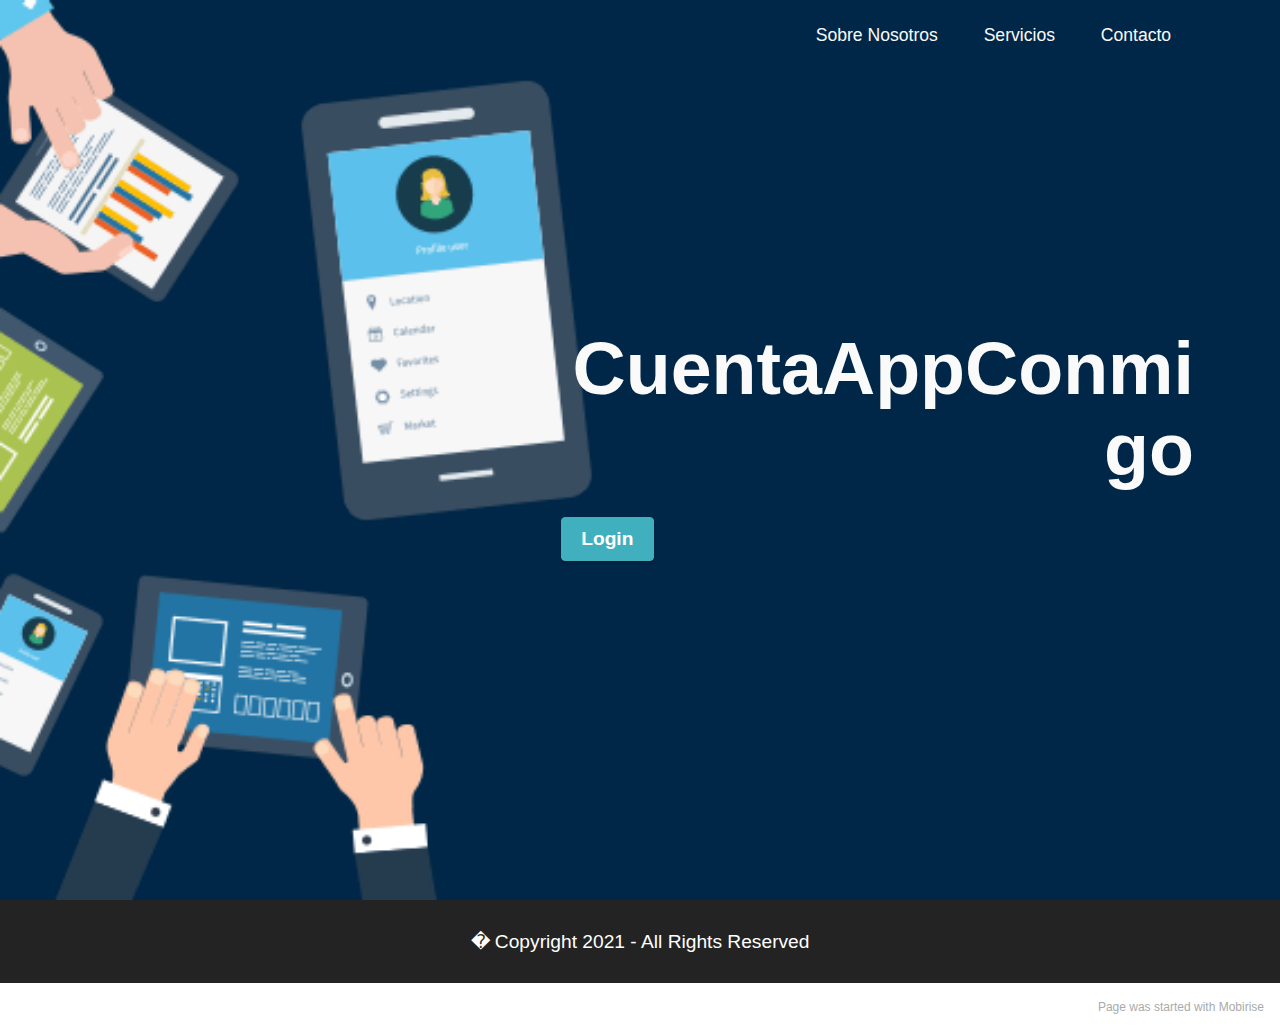
<file: index.html>
<!DOCTYPE html>
<html>
<head>
    <!-- Site made with Mobirise Website Builder v5.4.1, https://mobirise.com -->
    <meta charset="UTF-8">
    <meta http-equiv="X-UA-Compatible" content="IE=edge">
    <meta name="generator" content="Mobirise v5.4.1, mobirise.com">
    <meta name="viewport" content="width=device-width, initial-scale=1, minimum-scale=1">
    <link rel="shortcut icon" href="assets/images/logo.png" type="image/x-icon">
    <meta name="description" content="">


    <title>Landing page</title>
    <link rel="stylesheet" href="assets/bootstrap/css/bootstrap.min.css">
    <link rel="stylesheet" href="assets/bootstrap/css/bootstrap-grid.min.css">
    <link rel="stylesheet" href="assets/bootstrap/css/bootstrap-reboot.min.css">
    <link rel="stylesheet" href="assets/css/style.css">
    <link rel="stylesheet" href="assets/css/styles.css">
    <link rel="stylesheet" href="assets/css/styless.css">
   <link rel="preload" as="style" href="assets/css/mbr-additional.css">
    <link rel="stylesheet" href="assets/css/mbr-additional.css" type="text/css">




</head>
<body>

    <section data-bs-version="5.1" class="menu menu1 cid-sIyfBs9g4Y" once="menu" id="menu1-u">


        <nav class="navbar navbar-dropdown navbar-expand-lg">
            <div class="container">
                <div class="navbar-brand">


                </div>
                <button class="navbar-toggler" type="button" data-toggle="collapse" data-bs-toggle="collapse" data-target="#navbarSupportedContent" data-bs-target="#navbarSupportedContent" aria-controls="navbarNavAltMarkup" aria-expanded="false" aria-label="Toggle navigation">
                    <div class="hamburger">
                        <span></span>
                        <span></span>
                        <span></span>
                        <span></span>
                    </div>
                </button>
                <div class="collapse navbar-collapse" id="navbarSupportedContent">
                    <ul class="navbar-nav nav-dropdown nav-right navbar-nav-top-padding" data-app-modern-menu="true">
                        <li class="nav-item">
                            <a class="nav-link link text-white display-4" href="">
                                Sobre Nosotros
                            </a>
                        </li>
                        <li class="nav-item">
                            <a class="nav-link link text-white display-4" href="">
                                Servicios
                            </a>
                        </li>
                        <li class="nav-item">
                            <a class="nav-link link text-white display-4" href="">Contacto</a>
                        </li>
                    </ul>


                </div>
            </div>
        </nav>
    </section>

    <section data-bs-version="5.1" class="header5 cid-sIxOpw7Sum mbr-fullscreen" id="header5-s">





        <div class="container">
            <div class="row justify-content-end">
                <div class="col-12 col-lg-7">
                    <h1 class="mbr-section-title mbr-fonts-style mbr-white mb-3 display-1"><strong>CuentaAppConmigo</strong></h1>


                    <div class="mbr-section-btn mt-3"><a class="btn btn-success display-7" href="login.html">Login</a></div>
                </div>
            </div>
        </div>
    </section>

    <section data-bs-version="5.1" class="footer7 cid-sIxOvmZ05G" once="footers" id="footer7-t">





        <div class="container">
            <div class="media-container-row align-center mbr-white">
                <div class="col-12">
                    <p class="mbr-text mb-0 mbr-fonts-style display-7">
                        � Copyright 2021 - All Rights Reserved
                    </p>
                </div>
            </div>
        </div>
    </section><section style="background-color: #fff; font-family: -apple-system, BlinkMacSystemFont, 'Segoe UI', 'Roboto', 'Helvetica Neue', Arial, sans-serif; color:#aaa; font-size:12px; padding: 0; align-items: center; display: flex;"><a href="" style="flex: 1 1; height: 3rem; padding-left: 1rem;"></a><p style="flex: 0 0 auto; margin:0; padding-right:1rem;">Page was <a href="https://mobirise.site/h" style="color:#aaa;">started with</a> Mobirise</p></section>
    <script src="assets/bootstrap/js/bootstrap.bundle.min.js"></script>
    <script src="assets/js/smooth-scroll.js"></script>
    <script src="assets/js/index.js"></script>
    <script src="assets/js/navbar-dropdown.js"></script>
    <script src="assets/js/script.js"></script>


</body>
</html>
</file>
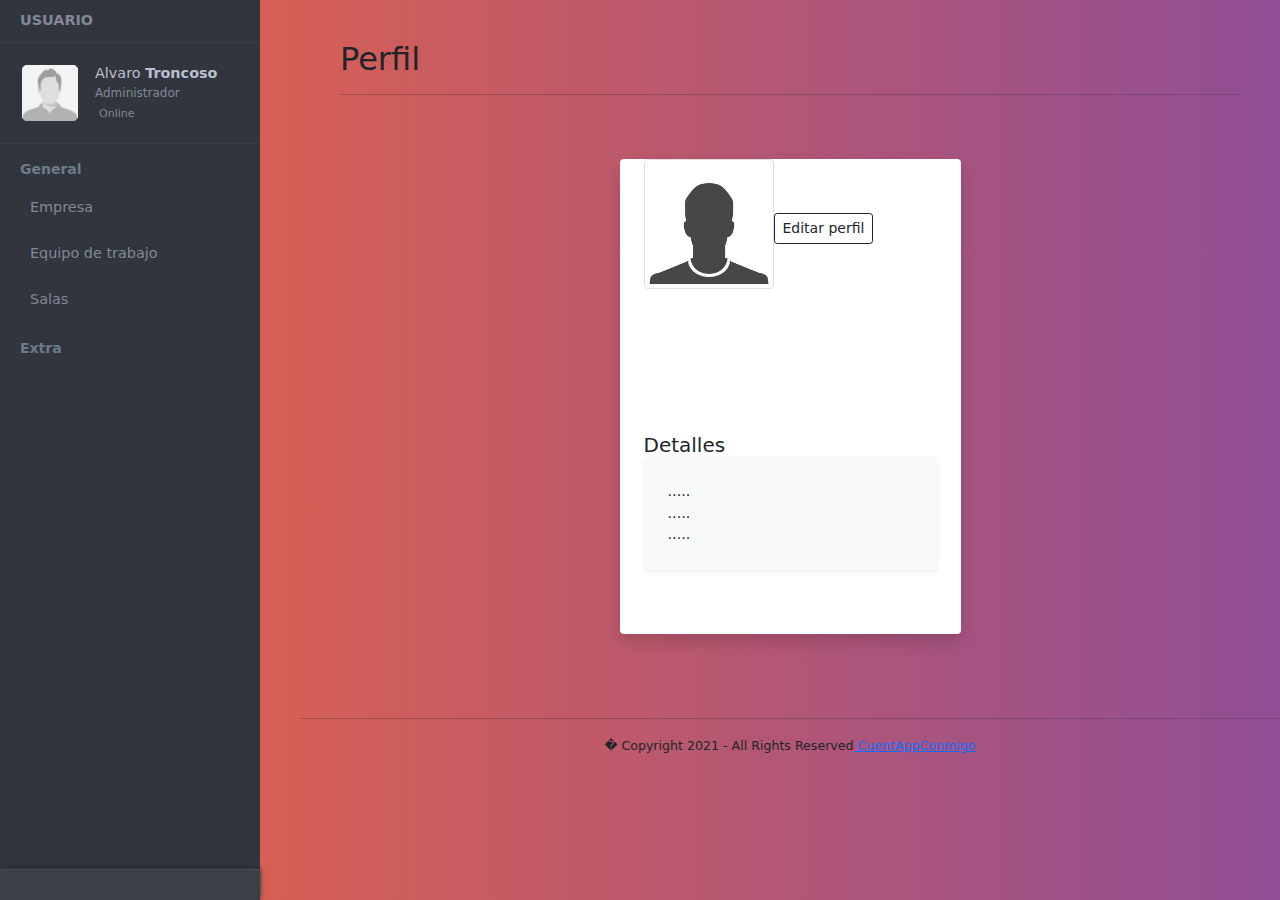
<file: contenido.html>
<!DOCTYPE html>
<html lang="en">

<head>
    <meta charset="utf-8">
    <meta http-equiv="X-UA-Compatible" content="IE=edge">
    <meta name="viewport" content="width=device-width, initial-scale=1">
    <meta name="description" content="">
    <title>CuentAppConmigo</title>
   
    <link rel="stylesheet" href="https://use.fontawesome.com/releases/v5.8.2/css/all.css"
        integrity="sha384-oS3vJWv+0UjzBfQzYUhtDYW+Pj2yciDJxpsK1OYPAYjqT085Qq/1cq5FLXAZQ7Ay" crossorigin="anonymous">
   

    <!-- using local links -->
    <link rel="stylesheet" href="assets/bootstrap/css/bootstrap.min.css">
    <link rel="stylesheet" href="assets/css/perfil.css">
    <link rel="stylesheet" href="assets/bootstrap/css/jquery.mCustomScrollbar.min.css">  
    <link rel="stylesheet" href="assets/css/main.css">
    
    <link rel="shortcut icon" type="assets/images/png" href="assets/images/favicon.png" />
</head>

<body>
    <div class="page-wrapper chiller-theme toggled">
  <a id="show-sidebar" class="btn btn-sm btn-dark" href="#">
    <i class="fas fa-bars"></i>
  </a>
  <nav id="sidebar" class="sidebar-wrapper">
    <div class="sidebar-content">
      <div class="sidebar-brand">
        <a href="#">Usuario</a>
        <div id="close-sidebar">
          <i class="fas fa-times"></i>
        </div>
      </div>
      <div class="sidebar-header">
        <div class="user-pic">
          <img class="img-responsive img-rounded" src=" assets/images/user.jpg " alt="User picture">
        </div>
        <div class="user-info">
          <span class="user-name">Alvaro
            <strong>Troncoso</strong>
          </span>
          <span class="user-role">Administrador</span>
          <span class="user-status">
            <i class="fa fa-circle"></i>
            <span>Online</span>
          </span>
        </div>
      </div>
     
      <!-- sidebar-search  -->
      <div class="sidebar-menu">
        <ul>
          <li class="header-menu">
            <span>General</span>
          </li>
            <li>
            <a href="empresa.html">
              <i class="fa fa-book"></i>
              <span>Empresa</span>             
            </a>
          </li>
            <li>
            <a href="usuarios.html">
              <i class="fa fa-address-book"></i>
              <span>Equipo de trabajo</span>
            </a>
          </li>
          <li class="sidebar-dropdown">
            <a href="#">
              <i class="fa fa-users"></i>
              <span>Salas</span>             
            </a>
            <div class="sidebar-submenu">
              <ul>
                <li>
                  <a href="sala1.html">Sala 1</a>
                </li>
                <li>
                  <a href="#">Sala 2</a>
                </li>
                <li>
                  <a href="#">Sala 3</a>
                </li>
              </ul>
            </div>
          </li>
                       
          <li class="header-menu">
            <span>Extra</span>
          </li>      
        </ul>
      </div>
      <!-- sidebar-menu  -->
    </div>
    <!-- sidebar-content  -->
    <div class="sidebar-footer">
      <a href="index.html">
        <i class="fa fa-power-off"></i>
      </a>
    </div>
  </nav>
  <!-- sidebar-wrapper  -->
  <main class="page-content">
    <div class="container">
      <h2>Perfil</h2>
      <hr>
      <div class="row py-5 px-4">
    <div class="col-md-5 mx-auto">
        <!-- Profile widget -->
        <div class="bg-white shadow rounded overflow-hidden">
            <div class="px-4 pt-0 pb-4 cover">
                <div class="media align-items-end profile-head">
                    <div class="profile mr-3"><img src="assets/images/perfil.jpg" alt="..." width="130" class="rounded mb-2 img-thumbnail"><a href="#" class="btn btn-outline-dark btn-sm btn-block">Editar perfil</a></div>
                    <div class="media-body mb-5 text-white">
                        <h4 class="mt-0 mb-0">Alvaro Troncoso</h4>
                        <p class="small mb-4"> <i class="fas fa-map-marker-alt mr-2"></i>Talca</p>
                    </div>
                </div>
            </div>
            
            <div class="px-4 py-3">
                <h5 class="mb-0">Detalles</h5>
                <div class="p-4 rounded shadow-sm bg-light">
                    <p class="font-italic mb-0">.....</p>
                    <p class="font-italic mb-0">.....</p>
                    <p class="font-italic mb-0">.....</p>
                </div>
            </div>
            <div class="py-4 px-4">
                             
            </div>
        </div>
    </div>
</div>
      
      </div>
      <hr>

      <footer class="text-center">
        <div class="mb-2">
          <small>
            � Copyright 2021 - All Rights Reserved<i class="fa fa-heart" style="color:red"></i><a target="_blank" rel="noopener noreferrer" href="index.html">
              CuentAppConmigo
            </a>
          </small>
        </div>
      </footer>

    </div>

  </main>
  
</div>


    <!-- using online scripts -->
    <script src="https://cdnjs.cloudflare.com/ajax/libs/jquery/3.3.1/jquery.min.js"></script>
    <script src="https://cdnjs.cloudflare.com/ajax/libs/popper.js/1.14.6/umd/popper.min.js"
        integrity="sha384-wHAiFfRlMFy6i5SRaxvfOCifBUQy1xHdJ/yoi7FRNXMRBu5WHdZYu1hA6ZOblgut" crossorigin="anonymous">
    </script>
    <link rel="stylesheet" href="assets/bootstrap/js/bootstrap.min.js">
    <link rel="stylesheet" href="assets/bootstrap/js/bootstrap.bundle.min.js">
    <link rel="stylesheet" href="assets/bootstrap/js/jquery.mCustomScrollbar.concat.min.js">

    <script src="assets/js/mainn.js"></script>
</body>

</html>
</file>
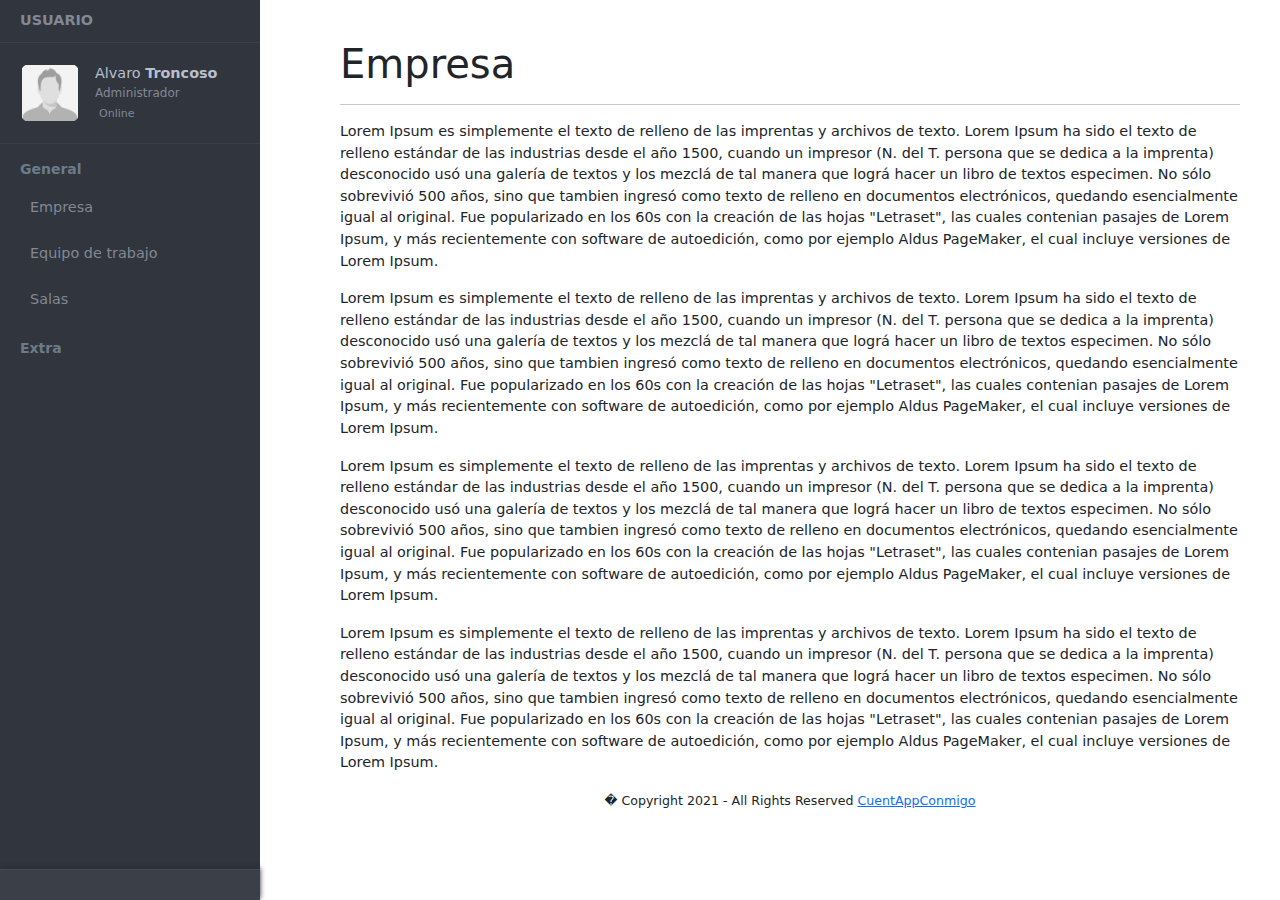
<file: empresa.html>
<!DOCTYPE html>
<html lang="en">

<head>
    <meta charset="utf-8">
    <meta http-equiv="X-UA-Compatible" content="IE=edge">
    <meta name="viewport" content="width=device-width, initial-scale=1">
    <meta name="description" content="">
    <title>CuentAppConmigo</title>

    <link rel="stylesheet" href="https://use.fontawesome.com/releases/v5.8.2/css/all.css"
          integrity="sha384-oS3vJWv+0UjzBfQzYUhtDYW+Pj2yciDJxpsK1OYPAYjqT085Qq/1cq5FLXAZQ7Ay" crossorigin="anonymous">
    


    <!-- using local links -->
    <link rel="stylesheet" href="assets/bootstrap/css/bootstrap.min.css">
    <link rel="stylesheet" href="assets/bootstrap/css/jquery.mCustomScrollbar.min.css">
    <link rel="stylesheet" href="assets/css/main.css">
    <link rel="shortcut icon" type="assets/images/png" href="assets/images/favicon.png" />
</head>

<body>
    <div class="page-wrapper chiller-theme toggled">
        <a id="show-sidebar" class="btn btn-sm btn-dark" href="#">
            <i class="fas fa-bars"></i>
        </a>
        <nav id="sidebar" class="sidebar-wrapper">
            <div class="sidebar-content">
                <div class="sidebar-brand">
                    <a href="contenido.html">Usuario</a>
                    <div id="close-sidebar">
                        <i class="fas fa-times"></i>
                    </div>
                </div>
                <div class="sidebar-header">
                    <div class="user-pic">
                        <img class="img-responsive img-rounded" src=" assets/images/user.jpg " alt="User picture">
                    </div>
                    <div class="user-info">
                        <span class="user-name">
                            Alvaro
                            <strong>Troncoso</strong>
                        </span>
                        <span class="user-role">Administrador</span>
                        <span class="user-status">
                            <i class="fa fa-circle"></i>
                            <span>Online</span>
                        </span>
                    </div>
                </div>

                <!-- sidebar-menu  -->
                <div class="sidebar-menu">
                    <ul>
                        <li class="header-menu">
                            <span>General</span>
                        </li>
                        <li>
                            <a href="#">
                                <i class="fa fa-book"></i>
                                <span>Empresa</span>
                            </a>
                        </li>
                        <li>
                            <a href="usuarios.html">
                                <i class="fa fa-address-book"></i>
                                <span>Equipo de trabajo</span>
                            </a>
                        </li>
                        <li class="sidebar-dropdown">
                            <a href="#">
                                <i class="fa fa-users"></i>
                                <span>Salas</span>
                            </a>
                            <div class="sidebar-submenu">
                                <ul>
                                    <li>
                                        <a href="sala1.html">Sala 1</a>
                                    </li>
                                    <li>
                                        <a href="#">Sala 2</a>
                                    </li>
                                    <li>
                                        <a href="#">Sala 3</a>
                                    </li>
                                </ul>
                            </div>
                        </li>

                        <li class="header-menu">
                            <span>Extra</span>
                        </li>
                    </ul>
                </div>

            </div>
            <!-- sidebar-content  -->
            <div class="sidebar-footer">
                <a href="index.html">
                    <i class="fa fa-power-off"></i>
                </a>
            </div>
        </nav>
        <!-- sidebar-wrapper  -->
        <main class="page-content">
            <div class="container">
                <h1>Empresa</h1>
                <hr>
                <div class="row">
                    <div class="form-group col-md-12">
                        <p>
                            Lorem Ipsum es simplemente el texto de relleno de las imprentas y archivos de texto. Lorem Ipsum ha sido el texto de relleno est&aacute;ndar de las industrias desde el a&ntilde;o 1500, cuando un impresor (N. del T. persona que se dedica a la imprenta) desconocido us&oacute; una galer&iacute;a de textos y los mezcl&aacute; de tal manera que logr&aacute; hacer un libro de textos especimen. No s&oacute;lo sobrevivi&oacute; 500 a&ntilde;os, sino que tambien ingres&oacute; como texto de relleno en documentos electr&oacute;nicos, quedando esencialmente igual al original. Fue popularizado en los 60s con la creaci&oacute;n de las hojas "Letraset", las cuales contenian pasajes de Lorem Ipsum, y m&aacute;s recientemente con software de autoedici&oacute;n, como por ejemplo Aldus PageMaker, el cual incluye versiones de Lorem Ipsum.
                        </p>
                        <p>
                            Lorem Ipsum es simplemente el texto de relleno de las imprentas y archivos de texto. Lorem Ipsum ha sido el texto de relleno est&aacute;ndar de las industrias desde el a&ntilde;o 1500, cuando un impresor (N. del T. persona que se dedica a la imprenta) desconocido us&oacute; una galer&iacute;a de textos y los mezcl&aacute; de tal manera que logr&aacute; hacer un libro de textos especimen. No s&oacute;lo sobrevivi&oacute; 500 a&ntilde;os, sino que tambien ingres&oacute; como texto de relleno en documentos electr&oacute;nicos, quedando esencialmente igual al original. Fue popularizado en los 60s con la creaci&oacute;n de las hojas "Letraset", las cuales contenian pasajes de Lorem Ipsum, y m&aacute;s recientemente con software de autoedici&oacute;n, como por ejemplo Aldus PageMaker, el cual incluye versiones de Lorem Ipsum.
                        </p>
                        <p>
                            Lorem Ipsum es simplemente el texto de relleno de las imprentas y archivos de texto. Lorem Ipsum ha sido el texto de relleno est&aacute;ndar de las industrias desde el a&ntilde;o 1500, cuando un impresor (N. del T. persona que se dedica a la imprenta) desconocido us&oacute; una galer&iacute;a de textos y los mezcl&aacute; de tal manera que logr&aacute; hacer un libro de textos especimen. No s&oacute;lo sobrevivi&oacute; 500 a&ntilde;os, sino que tambien ingres&oacute; como texto de relleno en documentos electr&oacute;nicos, quedando esencialmente igual al original. Fue popularizado en los 60s con la creaci&oacute;n de las hojas "Letraset", las cuales contenian pasajes de Lorem Ipsum, y m&aacute;s recientemente con software de autoedici&oacute;n, como por ejemplo Aldus PageMaker, el cual incluye versiones de Lorem Ipsum.
                        </p>
                        <p>
                            Lorem Ipsum es simplemente el texto de relleno de las imprentas y archivos de texto. Lorem Ipsum ha sido el texto de relleno est&aacute;ndar de las industrias desde el a&ntilde;o 1500, cuando un impresor (N. del T. persona que se dedica a la imprenta) desconocido us&oacute; una galer&iacute;a de textos y los mezcl&aacute; de tal manera que logr&aacute; hacer un libro de textos especimen. No s&oacute;lo sobrevivi&oacute; 500 a&ntilde;os, sino que tambien ingres&oacute; como texto de relleno en documentos electr&oacute;nicos, quedando esencialmente igual al original. Fue popularizado en los 60s con la creaci&oacute;n de las hojas "Letraset", las cuales contenian pasajes de Lorem Ipsum, y m&aacute;s recientemente con software de autoedici&oacute;n, como por ejemplo Aldus PageMaker, el cual incluye versiones de Lorem Ipsum.
                        </p>

                    </div>
                    <div class="form-group col-md-12">
                    </div>
                    <div class="form-group col-md-12">
                    </div>
                </div>

                <footer class="text-center">
                    <div class="mb-2">
                        <small>
                            � Copyright 2021 - All Rights Reserved <i class="fa fa-heart" style="color:red"></i><a target="_blank" rel="" href="index.html">
                                CuentAppConmigo
                            </a>
                        </small>
                    </div>


                </footer>

            </div>

        </main>
        <!-- page-content" -->
    </div>
    
    <!-- using online scripts -->
    <script src="https://cdnjs.cloudflare.com/ajax/libs/jquery/3.3.1/jquery.min.js"></script>
    <script src="https://cdnjs.cloudflare.com/ajax/libs/popper.js/1.14.6/umd/popper.min.js"
            integrity="sha384-wHAiFfRlMFy6i5SRaxvfOCifBUQy1xHdJ/yoi7FRNXMRBu5WHdZYu1hA6ZOblgut" crossorigin="anonymous">
    </script>


    <link rel="stylesheet" href="assets/bootstrap/js/bootstrap.min.js">
    <link rel="stylesheet" href="assets/bootstrap/js/jquery.mCustomScrollbar.concat.min.js">


    <script src="assets/js/mainn.js"></script>
</body>

</html>
</file>
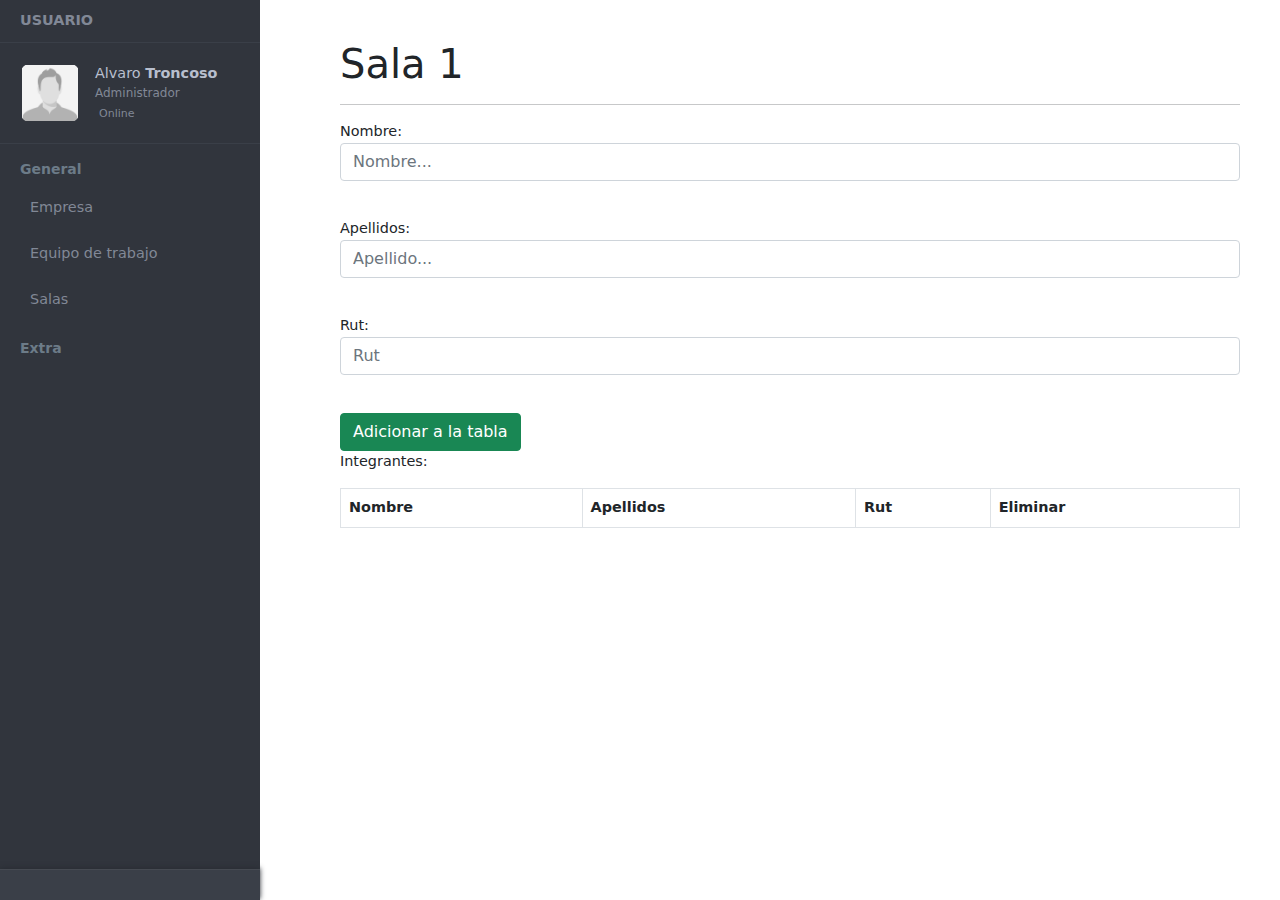
<file: sala1.html>
<!DOCTYPE html>
<html lang="en">

<head>
    <meta charset="utf-8">
    <meta http-equiv="X-UA-Compatible" content="IE=edge">
    <meta name="viewport" content="width=device-width, initial-scale=1">
    <meta name="description" content="">
    <title>CuentAppConmigo</title>

    <link rel="stylesheet" href="https://use.fontawesome.com/releases/v5.8.2/css/all.css"
          integrity="sha384-oS3vJWv+0UjzBfQzYUhtDYW+Pj2yciDJxpsK1OYPAYjqT085Qq/1cq5FLXAZQ7Ay" crossorigin="anonymous">
    
    <!-- using local links -->
    <link rel="stylesheet" href="assets/bootstrap/css/bootstrap.min.css">   
    <link rel="stylesheet" href="assets/bootstrap/css/jquery.mCustomScrollbar.min.css">
    <link rel="stylesheet" href="assets/css/main.css">

    <link rel="shortcut icon" type="assets/images/png" href="assets/images/favicon.png" />

</head>

<body>
    <div class="page-wrapper chiller-theme toggled">
        <a id="show-sidebar" class="btn btn-sm btn-dark" href="#">
            <i class="fas fa-bars"></i>
        </a>
        <nav id="sidebar" class="sidebar-wrapper">
            <div class="sidebar-content">
                <div class="sidebar-brand">
                    <a href="contenido.html">Usuario</a>
                    <div id="close-sidebar">
                        <i class="fas fa-times"></i>
                    </div>
                </div>
                <div class="sidebar-header">
                    <div class="user-pic">
                        <img class="img-responsive img-rounded" src=" assets/images/user.jpg " alt="User picture">
                    </div>
                    <div class="user-info">
                        <span class="user-name">
                            Alvaro
                            <strong>Troncoso</strong>
                        </span>
                        <span class="user-role">Administrador</span>
                        <span class="user-status">
                            <i class="fa fa-circle"></i>
                            <span>Online</span>
                        </span>
                    </div>
                </div>

                <!-- sidebar-menu  -->
                <div class="sidebar-menu">
                    <ul>
                        <li class="header-menu">
                            <span>General</span>
                        </li>
                        <li>
                            <a href="empresa.html">
                                <i class="fa fa-book"></i>
                                <span>Empresa</span>
                            </a>
                        </li>
                        <li>
                            <a href="usuarios.html">
                                <i class="fa fa-address-book"></i>
                                <span>Equipo de trabajo</span>
                            </a>
                        </li>
                        <li class="sidebar-dropdown">
                            <a href="#">
                                <i class="fa fa-users"></i>
                                <span>Salas</span>
                            </a>
                            <div class="sidebar-submenu">
                                <ul>
                                    <li>
                                        <a href="sala1.html">Sala 1</a>
                                    </li>
                                    <li>
                                        <a href="#">Sala 2</a>
                                    </li>
                                    <li>
                                        <a href="#">Sala 3</a>
                                    </li>
                                </ul>
                            </div>
                        </li>
                        
                        <li class="header-menu">
                            <span>Extra</span>
                        </li>
                    </ul>
                </div>

            </div>
            <!-- sidebar-content  -->
            <div class="sidebar-footer">
                <a href="index.html">
                    <i class="fa fa-power-off"></i>
                </a>
            </div>
        </nav>
        <!-- tabla  -->
        <main class="page-content">
            <div class="container">
                <h1>Sala 1</h1>
                <hr>
                <form>
                    <div class="form-group">
                        <p>
                            <label>Nombre:</label> <br>
                            <input id="nombre" class="form-control" type="text" placeholder="Nombre..."><br>
                        </p>
                        <p>
                            <label>Apellidos:</label> <br>
                            <input id="apellido" class="form-control" type="text" placeholder="Apellido..."><br>
                        </p>
                        <p>
                            <label>Rut:</label> <br>
                            <input id="cedula" class="form-control" type="text" placeholder="Rut"> <br>
                        </p>
                        <button id="adicionar" class="btn btn-success" type="button">Adicionar a la tabla</button>
                    </div>
                </form>

                <p>
                    Integrantes:
                    <div id="adicionados"></div>
                </p>
                <table id="mytable" class="table table-bordered table-hover ">
                    <tr>
                        <th>Nombre</th>
                        <th>Apellidos</th>
                        <th>Rut</th>
                        <th>Eliminar</th>

                    </tr>
                </table>

            </div>

        </main>
        <!-- page-content" -->
    </div>
    <!-- page-wrapper -->
    <!-- using online scripts -->
    <script src="https://cdnjs.cloudflare.com/ajax/libs/jquery/3.3.1/jquery.min.js"></script>
    <script src="https://cdnjs.cloudflare.com/ajax/libs/popper.js/1.14.6/umd/popper.min.js"
            integrity="sha384-wHAiFfRlMFy6i5SRaxvfOCifBUQy1xHdJ/yoi7FRNXMRBu5WHdZYu1hA6ZOblgut" crossorigin="anonymous">
    </script>  
    <link rel="stylesheet" href="assets/bootstrap/js/bootstrap.min.js">
    <link rel="stylesheet" href="assets/bootstrap/js/jquery.mCustomScrollbar.concat.min.js">
    <script src="assets/js/mainn.js"></script>

    <script>

        $(document).ready(function () {
            //obtenemos el valor de los input

            $('#adicionar').click(function () {
                var nombre = document.getElementById("nombre").value;
                var apellido = document.getElementById("apellido").value;
                var cedula = document.getElementById("cedula").value;
                var i = 1; //contador para asignar id al boton que borrara la fila
                var fila = '<tr id="row' + i + '"><td>' + nombre + '</td><td>' + apellido + '</td><td>' + cedula + '</td><td><button type="button" name="remove" id="' + i + '" class="btn btn-danger btn_remove">Quitar</button></td></tr>'; //esto seria lo que contendria la fila

                i++;

                $('#mytable tr:first').after(fila);
                $("#adicionados").text(""); //esta instruccion limpia el div adicioandos para que no se vayan acumulando
                var nFilas = $("#mytable tr").length;
                $("#adicionados").append(nFilas - 1);
                //le resto 1 para no contar la fila del header
                document.getElementById("apellido").value = "";
                document.getElementById("cedula").value = "";
                document.getElementById("nombre").value = "";
                document.getElementById("nombre").focus();
            });
            $(document).on('click', '.btn_remove', function () {
                var button_id = $(this).attr("id");
                //cuando da click obtenemos el id del boton
                $('#row' + button_id + '').remove(); //borra la fila
                //limpia el para que vuelva a contar las filas de la tabla
                $("#adicionados").text("");
                var nFilas = $("#mytable tr").length;
                $("#adicionados").append(nFilas - 1);
            });
        });
    </script>
</body>


</html>
</file>
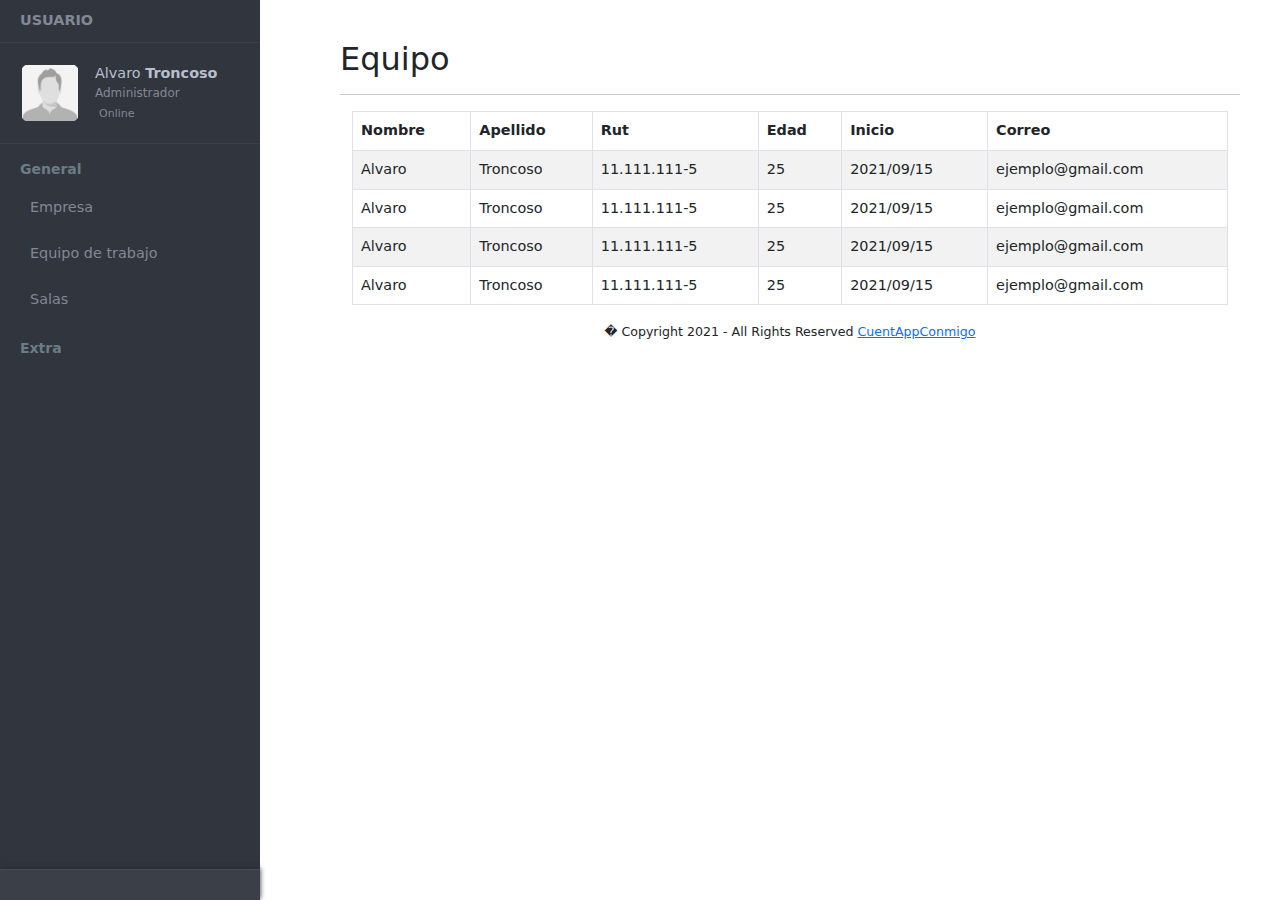
<file: usuarios.html>
<!DOCTYPE html>
<html lang="en">

<head>
    <meta charset="utf-8">
    <meta http-equiv="X-UA-Compatible" content="IE=edge">
    <meta name="viewport" content="width=device-width, initial-scale=1">
    <meta name="description" content="">
    <title>CuentAppConmigo</title>

    <link rel="stylesheet" href="https://use.fontawesome.com/releases/v5.8.2/css/all.css"
          integrity="sha384-oS3vJWv+0UjzBfQzYUhtDYW+Pj2yciDJxpsK1OYPAYjqT085Qq/1cq5FLXAZQ7Ay" crossorigin="anonymous">

    <!-- using local links -->
    <link rel="stylesheet" href="assets/bootstrap/css/bootstrap.min.css">   
    <link rel="stylesheet" href="assets/bootstrap/css/jquery.mCustomScrollbar.min.css">
    <link rel="stylesheet" href="assets/css/main.css">

    <link rel="shortcut icon" type="assets/images/png" href="assets/images/favicon.png" />
</head>

<body>
    <div class="page-wrapper chiller-theme toggled">
        <a id="show-sidebar" class="btn btn-sm btn-dark" href="#">
            <i class="fas fa-bars"></i>
        </a>
        <nav id="sidebar" class="sidebar-wrapper">
            <div class="sidebar-content">
                <div class="sidebar-brand">
                    <a href="contenido.html">Usuario</a>
                    <div id="close-sidebar">
                        <i class="fas fa-times"></i>
                    </div>
                </div>
                <div class="sidebar-header">
                    <div class="user-pic">
                        <img class="img-responsive img-rounded" src=" assets/images/user.jpg " alt="User picture">
                    </div>
                    <div class="user-info">
                        <span class="user-name">
                            Alvaro
                            <strong>Troncoso</strong>
                        </span>
                        <span class="user-role">Administrador</span>
                        <span class="user-status">
                            <i class="fa fa-circle"></i>
                            <span>Online</span>
                        </span>
                    </div>
                </div>

                <!-- sidebar-menu  -->
                <div class="sidebar-menu">
                    <ul>
                        <li class="header-menu">
                            <span>General</span>
                        </li>
                        <li>
                            <a href="empresa.html">
                                <i class="fa fa-book"></i>
                                <span>Empresa</span>
                            </a>
                        </li>
                        <li>
                            <a href="usuarios.html">
                                <i class="fa fa-address-book"></i>
                                <span>Equipo de trabajo</span>
                            </a>
                        </li>
                        <li class="sidebar-dropdown">
                            <a href="#">
                                <i class="fa fa-users"></i>
                                <span>Salas</span>
                            </a>
                            <div class="sidebar-submenu">
                                <ul>
                                    <li>
                                        <a href="sala1.html">Sala 1</a>
                                    </li>
                                    <li>
                                        <a href="#">Sala 2</a>
                                    </li>
                                    <li>
                                        <a href="#">Sala 3</a>
                                    </li>
                                </ul>
                            </div>
                        </li>                       
                        <li class="header-menu">
                            <span>Extra</span>
                        </li>
                    </ul>
                </div>

            </div>
            <!-- sidebar-content  -->
            <div class="sidebar-footer">
                <a href="index.html">
                    <i class="fa fa-power-off"></i>
                </a>
            </div>
        </nav>
        <!-- sidebar-wrapper  -->
        <main class="page-content">
            <div class="container">
                <h2>Equipo</h2>
                <hr>
                <div class="container">
                    <table id="example" class="table table-striped table-bordered nowrap" style="width:100%">
                        <thead>
                            <tr>
                                <th>Nombre</th>
                                <th>Apellido</th>
                                <th>Rut</th>
                                <th>Edad</th>
                                <th>Inicio</th>
                                <th>Correo</th>
                            </tr>
                        </thead>
                        <tbody>
                            <tr>
                                <td>Alvaro</td>
                                <td>Troncoso</td>
                                <td>11.111.111-5</td>
                                <td>25</td>
                                <td>2021/09/15</td>
                                <td>ejemplo@gmail.com</td>
                            </tr>
                            <tr>
                                <td>Alvaro</td>
                                <td>Troncoso</td>
                                <td>11.111.111-5</td>
                                <td>25</td>
                                <td>2021/09/15</td>
                                <td>ejemplo@gmail.com</td>
                            </tr>
                            <tr>
                                <td>Alvaro</td>
                                <td>Troncoso</td>
                                <td>11.111.111-5</td>
                                <td>25</td>
                                <td>2021/09/15</td>
                                <td>ejemplo@gmail.com</td>
                            </tr>
                            <tr>
                                <td>Alvaro</td>
                                <td>Troncoso</td>
                                <td>11.111.111-5</td>
                                <td>25</td>
                                <td>2021/09/15</td>
                                <td>ejemplo@gmail.com</td>
                            </tr>




                        </tbody>
                        <tfoot>
                           
                        </tfoot>
                    </table>
                </div>

                <footer class="text-center">
                    <div class="mb-2">
                        <small>
                            � Copyright 2021 - All Rights Reserved <i class="fa fa-heart" style="color:red"></i><a target="_blank" rel="noopener noreferrer" href="index.html">
                                CuentAppConmigo
                            </a>
                        </small>
                    </div>


                </footer>

            </div>

        </main>
        <!-- page-content" -->
    </div>
    <!-- page-wrapper -->
    <!-- using online scripts -->
    <script src="https://cdnjs.cloudflare.com/ajax/libs/jquery/3.3.1/jquery.min.js"></script>
    <script src="https://cdnjs.cloudflare.com/ajax/libs/popper.js/1.14.6/umd/popper.min.js"
            integrity="sha384-wHAiFfRlMFy6i5SRaxvfOCifBUQy1xHdJ/yoi7FRNXMRBu5WHdZYu1hA6ZOblgut" crossorigin="anonymous">
    </script>

   
    <link rel="stylesheet" href="assets/bootstrap/js/bootstrap.min.js">
    <link rel="stylesheet" href="assets/bootstrap/js/jquery.mCustomScrollbar.concat.min.js">


    <script src="assets/js/mainn.js"></script>
</body>

</html>
</file>
<file: assets/css/style.css>
.navbar-dropdown {
  left: 0;
  padding: 0;
  position: absolute;
  right: 0;
  top: 0;
  transition: all 0.45s ease;
  z-index: 1030;
  background: #282828; }
  .navbar-dropdown .navbar-logo {
    margin-right: 0.8rem;
    transition: margin 0.3s ease-in-out;
    vertical-align: middle; }
    .navbar-dropdown .navbar-logo img {
      height: 3.125rem;
      transition: all 0.3s ease-in-out; }
    .navbar-dropdown .navbar-logo.mbr-iconfont {
      font-size: 3.125rem;
      line-height: 3.125rem; }
  .navbar-dropdown .navbar-caption {
    font-weight: 700;
    white-space: normal;
    vertical-align: -4px;
    line-height: 3.125rem !important; }
    .navbar-dropdown .navbar-caption, .navbar-dropdown .navbar-caption:hover {
      color: inherit;
      text-decoration: none; }
  .navbar-dropdown .mbr-iconfont + .navbar-caption {
    vertical-align: -1px; }
  .navbar-dropdown.navbar-fixed-top {
    position: fixed; }
  .navbar-dropdown .navbar-brand span {
    vertical-align: -4px; }
  .navbar-dropdown.bg-color.transparent {
    background: none; }
  .navbar-dropdown.navbar-short .navbar-brand {
    padding: 0.625rem 0; }
    .navbar-dropdown.navbar-short .navbar-brand span {
      vertical-align: -1px; }
  .navbar-dropdown.navbar-short .navbar-caption {
    line-height: 2.375rem !important;
    vertical-align: -2px; }
  .navbar-dropdown.navbar-short .navbar-logo {
    margin-right: 0.5rem; }
    .navbar-dropdown.navbar-short .navbar-logo img {
      height: 2.375rem; }
    .navbar-dropdown.navbar-short .navbar-logo.mbr-iconfont {
      font-size: 2.375rem;
      line-height: 2.375rem; }
  .navbar-dropdown.navbar-short .mbr-table-cell {
    height: 3.625rem; }
  .navbar-dropdown .navbar-close {
    left: 0.6875rem;
    position: fixed;
    top: 0.75rem;
    z-index: 1000; }
  .navbar-dropdown .hamburger-icon {
    content: "";
    display: inline-block;
    vertical-align: middle;
    width: 16px;
    -webkit-box-shadow: 0 -6px 0 1px #282828,0 0 0 1px #282828,0 6px 0 1px #282828;
    -moz-box-shadow: 0 -6px 0 1px #282828,0 0 0 1px #282828,0 6px 0 1px #282828;
    box-shadow: 0 -6px 0 1px #282828,0 0 0 1px #282828,0 6px 0 1px #282828; }

.dropdown-menu .dropdown-toggle[data-toggle="dropdown-submenu"]::after {
  border-bottom: 0.35em solid transparent;
  border-left: 0.35em solid;
  border-right: 0;
  border-top: 0.35em solid transparent;
  margin-left: 0.3rem; }

.dropdown-menu .dropdown-item:focus {
  outline: 0; }

.nav-dropdown {
  font-size: 0.75rem;
  font-weight: 500;
  height: auto !important; }
  .nav-dropdown .nav-btn {
    padding-left: 1rem; }
  .nav-dropdown .link {
    margin: .667em 1.667em;
    font-weight: 500;
    padding: 0;
    transition: color .2s ease-in-out; }
    .nav-dropdown .link.dropdown-toggle {
      margin-right: 2.583em; }
      .nav-dropdown .link.dropdown-toggle::after {
        margin-left: .25rem;
        border-top: 0.35em solid;
        border-right: 0.35em solid transparent;
        border-left: 0.35em solid transparent;
        border-bottom: 0; }
      .nav-dropdown .link.dropdown-toggle[aria-expanded="true"] {
        margin: 0;
        padding: 0.667em 3.263em  0.667em 1.667em; }
  .nav-dropdown .link::after,
  .nav-dropdown .dropdown-item::after {
    color: inherit; }
  .nav-dropdown .btn {
    font-size: 0.75rem;
    font-weight: 700;
    letter-spacing: 0;
    margin-bottom: 0;
    padding-left: 1.25rem;
    padding-right: 1.25rem; }
  .nav-dropdown .dropdown-menu {
    border-radius: 0;
    border: 0;
    left: 0;
    margin: 0;
    padding-bottom: 1.25rem;
    padding-top: 1.25rem;
    position: relative; }
  .nav-dropdown .dropdown-submenu {
    margin-left: 0.125rem;
    top: 0; }
  .nav-dropdown .dropdown-item {
    font-weight: 500;
    line-height: 2;
    padding: 0.3846em 4.615em 0.3846em 1.5385em;
    position: relative;
    transition: color .2s ease-in-out, background-color .2s ease-in-out; }
    .nav-dropdown .dropdown-item::after {
      margin-top: -0.3077em;
      position: absolute;
      right: 1.1538em;
      top: 50%; }
    .nav-dropdown .dropdown-item:focus, .nav-dropdown .dropdown-item:hover {
      background: none; }

@media (max-width: 767px) {
  .nav-dropdown.navbar-toggleable-sm {
    bottom: 0;
    display: none;
    left: 0;
    overflow-x: hidden;
    position: fixed;
    top: 0;
    transform: translateX(-100%);
    -ms-transform: translateX(-100%);
    -webkit-transform: translateX(-100%);
    width: 18.75rem;
    z-index: 999; } }
.nav-dropdown.navbar-toggleable-xl {
  bottom: 0;
  display: none;
  left: 0;
  overflow-x: hidden;
  position: fixed;
  top: 0;
  transform: translateX(-100%);
  -ms-transform: translateX(-100%);
  -webkit-transform: translateX(-100%);
  width: 18.75rem;
  z-index: 999; }

.nav-dropdown-sm {
  display: block !important;
  overflow-x: hidden;
  overflow: auto;
  padding-top: 3.875rem; }
  .nav-dropdown-sm::after {
    content: "";
    display: block;
    height: 3rem;
    width: 100%; }
  .nav-dropdown-sm.collapse.in ~ .navbar-close {
    display: block !important; }
  .nav-dropdown-sm.collapsing, .nav-dropdown-sm.collapse.in {
    transform: translateX(0);
    -ms-transform: translateX(0);
    -webkit-transform: translateX(0);
    transition: all 0.25s ease-out;
    -webkit-transition: all 0.25s ease-out;
    background: #282828; }
  .nav-dropdown-sm.collapsing[aria-expanded="false"] {
    transform: translateX(-100%);
    -ms-transform: translateX(-100%);
    -webkit-transform: translateX(-100%); }
  .nav-dropdown-sm .nav-item {
    display: block;
    margin-left: 0 !important;
    padding-left: 0; }
  .nav-dropdown-sm .link,
  .nav-dropdown-sm .dropdown-item {
    border-top: 1px dotted rgba(255, 255, 255, 0.1);
    font-size: 0.8125rem;
    line-height: 1.6;
    margin: 0 !important;
    padding: 0.875rem 2.4rem 0.875rem 1.5625rem !important;
    position: relative;
    white-space: normal; }
    .nav-dropdown-sm .link:focus, .nav-dropdown-sm .link:hover,
    .nav-dropdown-sm .dropdown-item:focus,
    .nav-dropdown-sm .dropdown-item:hover {
      background: rgba(0, 0, 0, 0.2) !important;
      color: #c0a375; }
  .nav-dropdown-sm .nav-btn {
    position: relative;
    padding: 1.5625rem 1.5625rem 0 1.5625rem; }
    .nav-dropdown-sm .nav-btn::before {
      border-top: 1px dotted rgba(255, 255, 255, 0.1);
      content: "";
      left: 0;
      position: absolute;
      top: 0;
      width: 100%; }
    .nav-dropdown-sm .nav-btn + .nav-btn {
      padding-top: 0.625rem; }
      .nav-dropdown-sm .nav-btn + .nav-btn::before {
        display: none; }
  .nav-dropdown-sm .btn {
    padding: 0.625rem 0; }
  .nav-dropdown-sm .dropdown-toggle[data-toggle="dropdown-submenu"]::after {
    margin-left: .25rem;
    border-top: 0.35em solid;
    border-right: 0.35em solid transparent;
    border-left: 0.35em solid transparent;
    border-bottom: 0; }
  .nav-dropdown-sm .dropdown-toggle[data-toggle="dropdown-submenu"][aria-expanded="true"]::after {
    border-top: 0;
    border-right: 0.35em solid transparent;
    border-left: 0.35em solid transparent;
    border-bottom: 0.35em solid; }
  .nav-dropdown-sm .dropdown-menu {
    margin: 0;
    padding: 0;
    position: relative;
    top: 0;
    left: 0;
    width: 100%;
    border: 0;
    float: none;
    border-radius: 0;
    background: none; }
  .nav-dropdown-sm .dropdown-submenu {
    left: 100%;
    margin-left: 0.125rem;
    margin-top: -1.25rem;
    top: 0; }

.navbar-toggleable-sm .nav-dropdown .dropdown-menu {
  position: absolute; }

.navbar-toggleable-sm .nav-dropdown .dropdown-submenu {
  left: 100%;
  margin-left: 0.125rem;
  margin-top: -1.25rem;
  top: 0; }

.navbar-toggleable-sm.opened .nav-dropdown .dropdown-menu {
  position: relative; }

.navbar-toggleable-sm.opened .nav-dropdown .dropdown-submenu {
  left: 0;
  margin-left: 00rem;
  margin-top: 0rem;
  top: 0; }

.is-builder .nav-dropdown.collapsing {
  transition: none !important; }
</file>
<file: assets/css/styles.css>
@charset "UTF-8";

@font-face {
  font-family: 'Socicon';
  src:  url('../fonts/socicon.eot');
  src:  url('../fonts/socicon.eot?#iefix') format('embedded-opentype'),
    url('../fonts/socicon.woff2') format('woff2'),
    url('../fonts/socicon.ttf') format('truetype'),
    url('../fonts/socicon.woff') format('woff'),
    url('../fonts/socicon.svg#socicon') format('svg');
  font-weight: normal;
  font-style: normal;
  font-display: swap;
}

[data-icon]:before {
  font-family: "socicon" !important;
  content: attr(data-icon);
  font-style: normal !important;
  font-weight: normal !important;
  font-variant: normal !important;
  text-transform: none !important;
  speak: none;
  line-height: 1;
  -webkit-font-smoothing: antialiased;
  -moz-osx-font-smoothing: grayscale;
}

[class^="socicon-"], [class*=" socicon-"] {
  /* use !important to prevent issues with browser extensions that change fonts */
  font-family: 'Socicon' !important;
  speak: none;
  font-style: normal;
  font-weight: normal;
  font-variant: normal;
  text-transform: none;
  line-height: 1;

  /* Better Font Rendering =========== */
  -webkit-font-smoothing: antialiased;
  -moz-osx-font-smoothing: grayscale;
}

.socicon-eitaa:before {
  content: "\e97c";
}
.socicon-soroush:before {
  content: "\e97d";
}
.socicon-bale:before {
  content: "\e97e";
}
.socicon-zazzle:before {
  content: "\e97b";
}
.socicon-society6:before {
  content: "\e97a";
}
.socicon-redbubble:before {
  content: "\e979";
}
.socicon-avvo:before {
  content: "\e978";
}
.socicon-stitcher:before {
  content: "\e977";
}
.socicon-googlehangouts:before {
  content: "\e974";
}
.socicon-dlive:before {
  content: "\e975";
}
.socicon-vsco:before {
  content: "\e976";
}
.socicon-flipboard:before {
  content: "\e973";
}
.socicon-ubuntu:before {
  content: "\e958";
}
.socicon-artstation:before {
  content: "\e959";
}
.socicon-invision:before {
  content: "\e95a";
}
.socicon-torial:before {
  content: "\e95b";
}
.socicon-collectorz:before {
  content: "\e95c";
}
.socicon-seenthis:before {
  content: "\e95d";
}
.socicon-googleplaymusic:before {
  content: "\e95e";
}
.socicon-debian:before {
  content: "\e95f";
}
.socicon-filmfreeway:before {
  content: "\e960";
}
.socicon-gnome:before {
  content: "\e961";
}
.socicon-itchio:before {
  content: "\e962";
}
.socicon-jamendo:before {
  content: "\e963";
}
.socicon-mix:before {
  content: "\e964";
}
.socicon-sharepoint:before {
  content: "\e965";
}
.socicon-tinder:before {
  content: "\e966";
}
.socicon-windguru:before {
  content: "\e967";
}
.socicon-cdbaby:before {
  content: "\e968";
}
.socicon-elementaryos:before {
  content: "\e969";
}
.socicon-stage32:before {
  content: "\e96a";
}
.socicon-tiktok:before {
  content: "\e96b";
}
.socicon-gitter:before {
  content: "\e96c";
}
.socicon-letterboxd:before {
  content: "\e96d";
}
.socicon-threema:before {
  content: "\e96e";
}
.socicon-splice:before {
  content: "\e96f";
}
.socicon-metapop:before {
  content: "\e970";
}
.socicon-naver:before {
  content: "\e971";
}
.socicon-remote:before {
  content: "\e972";
}
.socicon-internet:before {
  content: "\e957";
}
.socicon-moddb:before {
  content: "\e94b";
}
.socicon-indiedb:before {
  content: "\e94c";
}
.socicon-traxsource:before {
  content: "\e94d";
}
.socicon-gamefor:before {
  content: "\e94e";
}
.socicon-pixiv:before {
  content: "\e94f";
}
.socicon-myanimelist:before {
  content: "\e950";
}
.socicon-blackberry:before {
  content: "\e951";
}
.socicon-wickr:before {
  content: "\e952";
}
.socicon-spip:before {
  content: "\e953";
}
.socicon-napster:before {
  content: "\e954";
}
.socicon-beatport:before {
  content: "\e955";
}
.socicon-hackerone:before {
  content: "\e956";
}
.socicon-hackernews:before {
  content: "\e946";
}
.socicon-smashwords:before {
  content: "\e947";
}
.socicon-kobo:before {
  content: "\e948";
}
.socicon-bookbub:before {
  content: "\e949";
}
.socicon-mailru:before {
  content: "\e94a";
}
.socicon-gitlab:before {
  content: "\e945";
}
.socicon-instructables:before {
  content: "\e944";
}
.socicon-portfolio:before {
  content: "\e943";
}
.socicon-codered:before {
  content: "\e940";
}
.socicon-origin:before {
  content: "\e941";
}
.socicon-nextdoor:before {
  content: "\e942";
}
.socicon-udemy:before {
  content: "\e93f";
}
.socicon-livemaster:before {
  content: "\e93e";
}
.socicon-crunchbase:before {
  content: "\e93b";
}
.socicon-homefy:before {
  content: "\e93c";
}
.socicon-calendly:before {
  content: "\e93d";
}
.socicon-realtor:before {
  content: "\e90f";
}
.socicon-tidal:before {
  content: "\e910";
}
.socicon-qobuz:before {
  content: "\e911";
}
.socicon-natgeo:before {
  content: "\e912";
}
.socicon-mastodon:before {
  content: "\e913";
}
.socicon-unsplash:before {
  content: "\e914";
}
.socicon-homeadvisor:before {
  content: "\e915";
}
.socicon-angieslist:before {
  content: "\e916";
}
.socicon-codepen:before {
  content: "\e917";
}
.socicon-slack:before {
  content: "\e918";
}
.socicon-openaigym:before {
  content: "\e919";
}
.socicon-logmein:before {
  content: "\e91a";
}
.socicon-fiverr:before {
  content: "\e91b";
}
.socicon-gotomeeting:before {
  content: "\e91c";
}
.socicon-aliexpress:before {
  content: "\e91d";
}
.socicon-guru:before {
  content: "\e91e";
}
.socicon-appstore:before {
  content: "\e91f";
}
.socicon-homes:before {
  content: "\e920";
}
.socicon-zoom:before {
  content: "\e921";
}
.socicon-alibaba:before {
  content: "\e922";
}
.socicon-craigslist:before {
  content: "\e923";
}
.socicon-wix:before {
  content: "\e924";
}
.socicon-redfin:before {
  content: "\e925";
}
.socicon-googlecalendar:before {
  content: "\e926";
}
.socicon-shopify:before {
  content: "\e927";
}
.socicon-freelancer:before {
  content: "\e928";
}
.socicon-seedrs:before {
  content: "\e929";
}
.socicon-bing:before {
  content: "\e92a";
}
.socicon-doodle:before {
  content: "\e92b";
}
.socicon-bonanza:before {
  content: "\e92c";
}
.socicon-squarespace:before {
  content: "\e92d";
}
.socicon-toptal:before {
  content: "\e92e";
}
.socicon-gust:before {
  content: "\e92f";
}
.socicon-ask:before {
  content: "\e930";
}
.socicon-trulia:before {
  content: "\e931";
}
.socicon-loomly:before {
  content: "\e932";
}
.socicon-ghost:before {
  content: "\e933";
}
.socicon-upwork:before {
  content: "\e934";
}
.socicon-fundable:before {
  content: "\e935";
}
.socicon-booking:before {
  content: "\e936";
}
.socicon-googlemaps:before {
  content: "\e937";
}
.socicon-zillow:before {
  content: "\e938";
}
.socicon-niconico:before {
  content: "\e939";
}
.socicon-toneden:before {
  content: "\e93a";
}
.socicon-augment:before {
  content: "\e908";
}
.socicon-bitbucket:before {
  content: "\e909";
}
.socicon-fyuse:before {
  content: "\e90a";
}
.socicon-yt-gaming:before {
  content: "\e90b";
}
.socicon-sketchfab:before {
  content: "\e90c";
}
.socicon-mobcrush:before {
  content: "\e90d";
}
.socicon-microsoft:before {
  content: "\e90e";
}
.socicon-pandora:before {
  content: "\e907";
}
.socicon-messenger:before {
  content: "\e906";
}
.socicon-gamewisp:before {
  content: "\e905";
}
.socicon-bloglovin:before {
  content: "\e904";
}
.socicon-tunein:before {
  content: "\e903";
}
.socicon-gamejolt:before {
  content: "\e901";
}
.socicon-trello:before {
  content: "\e902";
}
.socicon-spreadshirt:before {
  content: "\e900";
}
.socicon-500px:before {
  content: "\e000";
}
.socicon-8tracks:before {
  content: "\e001";
}
.socicon-airbnb:before {
  content: "\e002";
}
.socicon-alliance:before {
  content: "\e003";
}
.socicon-amazon:before {
  content: "\e004";
}
.socicon-amplement:before {
  content: "\e005";
}
.socicon-android:before {
  content: "\e006";
}
.socicon-angellist:before {
  content: "\e007";
}
.socicon-apple:before {
  content: "\e008";
}
.socicon-appnet:before {
  content: "\e009";
}
.socicon-baidu:before {
  content: "\e00a";
}
.socicon-bandcamp:before {
  content: "\e00b";
}
.socicon-battlenet:before {
  content: "\e00c";
}
.socicon-mixer:before {
  content: "\e00d";
}
.socicon-bebee:before {
  content: "\e00e";
}
.socicon-bebo:before {
  content: "\e00f";
}
.socicon-behance:before {
  content: "\e010";
}
.socicon-blizzard:before {
  content: "\e011";
}
.socicon-blogger:before {
  content: "\e012";
}
.socicon-buffer:before {
  content: "\e013";
}
.socicon-chrome:before {
  content: "\e014";
}
.socicon-coderwall:before {
  content: "\e015";
}
.socicon-curse:before {
  content: "\e016";
}
.socicon-dailymotion:before {
  content: "\e017";
}
.socicon-deezer:before {
  content: "\e018";
}
.socicon-delicious:before {
  content: "\e019";
}
.socicon-deviantart:before {
  content: "\e01a";
}
.socicon-diablo:before {
  content: "\e01b";
}
.socicon-digg:before {
  content: "\e01c";
}
.socicon-discord:before {
  content: "\e01d";
}
.socicon-disqus:before {
  content: "\e01e";
}
.socicon-douban:before {
  content: "\e01f";
}
.socicon-draugiem:before {
  content: "\e020";
}
.socicon-dribbble:before {
  content: "\e021";
}
.socicon-drupal:before {
  content: "\e022";
}
.socicon-ebay:before {
  content: "\e023";
}
.socicon-ello:before {
  content: "\e024";
}
.socicon-endomodo:before {
  content: "\e025";
}
.socicon-envato:before {
  content: "\e026";
}
.socicon-etsy:before {
  content: "\e027";
}
.socicon-facebook:before {
  content: "\e028";
}
.socicon-feedburner:before {
  content: "\e029";
}
.socicon-filmweb:before {
  content: "\e02a";
}
.socicon-firefox:before {
  content: "\e02b";
}
.socicon-flattr:before {
  content: "\e02c";
}
.socicon-flickr:before {
  content: "\e02d";
}
.socicon-formulr:before {
  content: "\e02e";
}
.socicon-forrst:before {
  content: "\e02f";
}
.socicon-foursquare:before {
  content: "\e030";
}
.socicon-friendfeed:before {
  content: "\e031";
}
.socicon-github:before {
  content: "\e032";
}
.socicon-goodreads:before {
  content: "\e033";
}
.socicon-google:before {
  content: "\e034";
}
.socicon-googlescholar:before {
  content: "\e035";
}
.socicon-googlegroups:before {
  content: "\e036";
}
.socicon-googlephotos:before {
  content: "\e037";
}
.socicon-googleplus:before {
  content: "\e038";
}
.socicon-grooveshark:before {
  content: "\e039";
}
.socicon-hackerrank:before {
  content: "\e03a";
}
.socicon-hearthstone:before {
  content: "\e03b";
}
.socicon-hellocoton:before {
  content: "\e03c";
}
.socicon-heroes:before {
  content: "\e03d";
}
.socicon-smashcast:before {
  content: "\e03e";
}
.socicon-horde:before {
  content: "\e03f";
}
.socicon-houzz:before {
  content: "\e040";
}
.socicon-icq:before {
  content: "\e041";
}
.socicon-identica:before {
  content: "\e042";
}
.socicon-imdb:before {
  content: "\e043";
}
.socicon-instagram:before {
  content: "\e044";
}
.socicon-issuu:before {
  content: "\e045";
}
.socicon-istock:before {
  content: "\e046";
}
.socicon-itunes:before {
  content: "\e047";
}
.socicon-keybase:before {
  content: "\e048";
}
.socicon-lanyrd:before {
  content: "\e049";
}
.socicon-lastfm:before {
  content: "\e04a";
}
.socicon-line:before {
  content: "\e04b";
}
.socicon-linkedin:before {
  content: "\e04c";
}
.socicon-livejournal:before {
  content: "\e04d";
}
.socicon-lyft:before {
  content: "\e04e";
}
.socicon-macos:before {
  content: "\e04f";
}
.socicon-mail:before {
  content: "\e050";
}
.socicon-medium:before {
  content: "\e051";
}
.socicon-meetup:before {
  content: "\e052";
}
.socicon-mixcloud:before {
  content: "\e053";
}
.socicon-modelmayhem:before {
  content: "\e054";
}
.socicon-mumble:before {
  content: "\e055";
}
.socicon-myspace:before {
  content: "\e056";
}
.socicon-newsvine:before {
  content: "\e057";
}
.socicon-nintendo:before {
  content: "\e058";
}
.socicon-npm:before {
  content: "\e059";
}
.socicon-odnoklassniki:before {
  content: "\e05a";
}
.socicon-openid:before {
  content: "\e05b";
}
.socicon-opera:before {
  content: "\e05c";
}
.socicon-outlook:before {
  content: "\e05d";
}
.socicon-overwatch:before {
  content: "\e05e";
}
.socicon-patreon:before {
  content: "\e05f";
}
.socicon-paypal:before {
  content: "\e060";
}
.socicon-periscope:before {
  content: "\e061";
}
.socicon-persona:before {
  content: "\e062";
}
.socicon-pinterest:before {
  content: "\e063";
}
.socicon-play:before {
  content: "\e064";
}
.socicon-player:before {
  content: "\e065";
}
.socicon-playstation:before {
  content: "\e066";
}
.socicon-pocket:before {
  content: "\e067";
}
.socicon-qq:before {
  content: "\e068";
}
.socicon-quora:before {
  content: "\e069";
}
.socicon-raidcall:before {
  content: "\e06a";
}
.socicon-ravelry:before {
  content: "\e06b";
}
.socicon-reddit:before {
  content: "\e06c";
}
.socicon-renren:before {
  content: "\e06d";
}
.socicon-researchgate:before {
  content: "\e06e";
}
.socicon-residentadvisor:before {
  content: "\e06f";
}
.socicon-reverbnation:before {
  content: "\e070";
}
.socicon-rss:before {
  content: "\e071";
}
.socicon-sharethis:before {
  content: "\e072";
}
.socicon-skype:before {
  content: "\e073";
}
.socicon-slideshare:before {
  content: "\e074";
}
.socicon-smugmug:before {
  content: "\e075";
}
.socicon-snapchat:before {
  content: "\e076";
}
.socicon-songkick:before {
  content: "\e077";
}
.socicon-soundcloud:before {
  content: "\e078";
}
.socicon-spotify:before {
  content: "\e079";
}
.socicon-stackexchange:before {
  content: "\e07a";
}
.socicon-stackoverflow:before {
  content: "\e07b";
}
.socicon-starcraft:before {
  content: "\e07c";
}
.socicon-stayfriends:before {
  content: "\e07d";
}
.socicon-steam:before {
  content: "\e07e";
}
.socicon-storehouse:before {
  content: "\e07f";
}
.socicon-strava:before {
  content: "\e080";
}
.socicon-streamjar:before {
  content: "\e081";
}
.socicon-stumbleupon:before {
  content: "\e082";
}
.socicon-swarm:before {
  content: "\e083";
}
.socicon-teamspeak:before {
  content: "\e084";
}
.socicon-teamviewer:before {
  content: "\e085";
}
.socicon-technorati:before {
  content: "\e086";
}
.socicon-telegram:before {
  content: "\e087";
}
.socicon-tripadvisor:before {
  content: "\e088";
}
.socicon-tripit:before {
  content: "\e089";
}
.socicon-triplej:before {
  content: "\e08a";
}
.socicon-tumblr:before {
  content: "\e08b";
}
.socicon-twitch:before {
  content: "\e08c";
}
.socicon-twitter:before {
  content: "\e08d";
}
.socicon-uber:before {
  content: "\e08e";
}
.socicon-ventrilo:before {
  content: "\e08f";
}
.socicon-viadeo:before {
  content: "\e090";
}
.socicon-viber:before {
  content: "\e091";
}
.socicon-viewbug:before {
  content: "\e092";
}
.socicon-vimeo:before {
  content: "\e093";
}
.socicon-vine:before {
  content: "\e094";
}
.socicon-vkontakte:before {
  content: "\e095";
}
.socicon-warcraft:before {
  content: "\e096";
}
.socicon-wechat:before {
  content: "\e097";
}
.socicon-weibo:before {
  content: "\e098";
}
.socicon-whatsapp:before {
  content: "\e099";
}
.socicon-wikipedia:before {
  content: "\e09a";
}
.socicon-windows:before {
  content: "\e09b";
}
.socicon-wordpress:before {
  content: "\e09c";
}
.socicon-wykop:before {
  content: "\e09d";
}
.socicon-xbox:before {
  content: "\e09e";
}
.socicon-xing:before {
  content: "\e09f";
}
.socicon-yahoo:before {
  content: "\e0a0";
}
.socicon-yammer:before {
  content: "\e0a1";
}
.socicon-yandex:before {
  content: "\e0a2";
}
.socicon-yelp:before {
  content: "\e0a3";
}
.socicon-younow:before {
  content: "\e0a4";
}
.socicon-youtube:before {
  content: "\e0a5";
}
.socicon-zapier:before {
  content: "\e0a6";
}
.socicon-zerply:before {
  content: "\e0a7";
}
.socicon-zomato:before {
  content: "\e0a8";
}
.socicon-zynga:before {
  content: "\e0a9";
}
</file>
<file: assets/css/styless.css>
@charset "UTF-8";
section {
  background-color: #ffffff;
}

body {
  font-style: normal;
  line-height: 1.5;
  font-weight: 400;
  color: #232323;
  position: relative;
}

button {
  background-color: transparent;
  border-color: transparent;
}

section,
.container,
.container-fluid {
  position: relative;
  word-wrap: break-word;
}

a.mbr-iconfont:hover {
  text-decoration: none;
}

.article .lead p,
.article .lead ul,
.article .lead ol,
.article .lead pre,
.article .lead blockquote {
  margin-bottom: 0;
}

a {
  font-style: normal;
  font-weight: 400;
  cursor: pointer;
}
a, a:hover {
  text-decoration: none;
}

.mbr-section-title {
  font-style: normal;
  line-height: 1.3;
}

.mbr-section-subtitle {
  line-height: 1.3;
}

.mbr-text {
  font-style: normal;
  line-height: 1.7;
}

h1,
h2,
h3,
h4,
h5,
h6,
.display-1,
.display-2,
.display-4,
.display-5,
.display-7,
span,
p,
a {
  line-height: 1;
  word-break: break-word;
  word-wrap: break-word;
  font-weight: 400;
}

b,
strong {
  font-weight: bold;
}

input:-webkit-autofill, input:-webkit-autofill:hover, input:-webkit-autofill:focus, input:-webkit-autofill:active {
  transition-delay: 9999s;
  -webkit-transition-property: background-color, color;
  transition-property: background-color, color;
}

textarea[type=hidden] {
  display: none;
}

section {
  background-position: 50% 50%;
  background-repeat: no-repeat;
  background-size: cover;
}
section .mbr-background-video,
section .mbr-background-video-preview {
  position: absolute;
  bottom: 0;
  left: 0;
  right: 0;
  top: 0;
}

.hidden {
  visibility: hidden;
}

.mbr-z-index20 {
  z-index: 20;
}

/*! Base colors */
.mbr-white {
  color: #ffffff;
}

.mbr-black {
  color: #111111;
}

.mbr-bg-white {
  background-color: #ffffff;
}

.mbr-bg-black {
  background-color: #000000;
}

/*! Text-aligns */
.align-left {
  text-align: left;
}

.align-center {
  text-align: center;
}

.align-right {
  text-align: right;
}

/*! Font-weight  */
.mbr-light {
  font-weight: 300;
}

.mbr-regular {
  font-weight: 400;
}

.mbr-semibold {
  font-weight: 500;
}

.mbr-bold {
  font-weight: 700;
}

/*! Media  */
.media-content {
  flex-basis: 100%;
}

.media-container-row {
  display: flex;
  flex-direction: row;
  flex-wrap: wrap;
  justify-content: center;
  align-content: center;
  align-items: start;
}
.media-container-row .media-size-item {
  width: 400px;
}

.media-container-column {
  display: flex;
  flex-direction: column;
  flex-wrap: wrap;
  justify-content: center;
  align-content: center;
  align-items: stretch;
}
.media-container-column > * {
  width: 100%;
}

@media (min-width: 992px) {
  .media-container-row {
    flex-wrap: nowrap;
  }
}
figure {
  margin-bottom: 0;
  overflow: hidden;
}

figure[mbr-media-size] {
  transition: width 0.1s;
}

img,
iframe {
  display: block;
  width: 100%;
}

.card {
  background-color: transparent;
  border: none;
}

.card-box {
  width: 100%;
}

.card-img {
  text-align: center;
  flex-shrink: 0;
  -webkit-flex-shrink: 0;
}

.media {
  max-width: 100%;
  margin: 0 auto;
}

.mbr-figure {
  align-self: center;
}

.media-container > div {
  max-width: 100%;
}

.mbr-figure img,
.card-img img {
  width: 100%;
}

@media (max-width: 991px) {
  .media-size-item {
    width: auto !important;
  }

  .media {
    width: auto;
  }

  .mbr-figure {
    width: 100% !important;
  }
}
/*! Buttons */
.mbr-section-btn {
  margin-left: -0.6rem;
  margin-right: -0.6rem;
  font-size: 0;
}

.btn {
  font-weight: 600;
  border-width: 1px;
  font-style: normal;
  margin: 0.6rem 0.6rem;
  white-space: normal;
  transition: all 0.2s ease-in-out;
  display: inline-flex;
  align-items: center;
  justify-content: center;
  word-break: break-word;
}

.btn-sm {
  font-weight: 600;
  letter-spacing: 0px;
  transition: all 0.3s ease-in-out;
}

.btn-md {
  font-weight: 600;
  letter-spacing: 0px;
  transition: all 0.3s ease-in-out;
}

.btn-lg {
  font-weight: 600;
  letter-spacing: 0px;
  transition: all 0.3s ease-in-out;
}

.btn-form {
  margin: 0;
}
.btn-form:hover {
  cursor: pointer;
}

nav .mbr-section-btn {
  margin-left: 0rem;
  margin-right: 0rem;
}

/*! Btn icon margin */
.btn .mbr-iconfont,
.btn.btn-sm .mbr-iconfont {
  order: 1;
  cursor: pointer;
  margin-left: 0.5rem;
  vertical-align: sub;
}

.btn.btn-md .mbr-iconfont,
.btn.btn-md .mbr-iconfont {
  margin-left: 0.8rem;
}

.mbr-regular {
  font-weight: 400;
}

.mbr-semibold {
  font-weight: 500;
}

.mbr-bold {
  font-weight: 700;
}

[type=submit] {
  -webkit-appearance: none;
}

/*! Full-screen */
.mbr-fullscreen .mbr-overlay {
  min-height: 100vh;
}

.mbr-fullscreen {
  display: flex;
  display: -moz-flex;
  display: -ms-flex;
  display: -o-flex;
  align-items: center;
  min-height: 100vh;
  padding-top: 3rem;
  padding-bottom: 3rem;
}

/*! Map */
.map {
  height: 25rem;
  position: relative;
}
.map iframe {
  width: 100%;
  height: 100%;
}

/*! Scroll to top arrow */
.mbr-arrow-up {
  bottom: 25px;
  right: 90px;
  position: fixed;
  text-align: right;
  z-index: 5000;
  color: #ffffff;
  font-size: 22px;
}

.mbr-arrow-up a {
  background: rgba(0, 0, 0, 0.2);
  border-radius: 50%;
  color: #fff;
  display: inline-block;
  height: 60px;
  width: 60px;
  border: 2px solid #fff;
  outline-style: none !important;
  position: relative;
  text-decoration: none;
  transition: all 0.3s ease-in-out;
  cursor: pointer;
  text-align: center;
}
.mbr-arrow-up a:hover {
  background-color: rgba(0, 0, 0, 0.4);
}
.mbr-arrow-up a i {
  line-height: 60px;
}

.mbr-arrow-up-icon {
  display: block;
  color: #fff;
}

.mbr-arrow-up-icon::before {
  content: "›";
  display: inline-block;
  font-family: serif;
  font-size: 22px;
  line-height: 1;
  font-style: normal;
  position: relative;
  top: 6px;
  left: -4px;
  transform: rotate(-90deg);
}

/*! Arrow Down */
.mbr-arrow {
  position: absolute;
  bottom: 45px;
  left: 50%;
  width: 60px;
  height: 60px;
  cursor: pointer;
  background-color: rgba(80, 80, 80, 0.5);
  border-radius: 50%;
  transform: translateX(-50%);
}
@media (max-width: 767px) {
  .mbr-arrow {
    display: none;
  }
}
.mbr-arrow > a {
  display: inline-block;
  text-decoration: none;
  outline-style: none;
  -webkit-animation: arrowdown 1.7s ease-in-out infinite;
          animation: arrowdown 1.7s ease-in-out infinite;
  color: #ffffff;
}
.mbr-arrow > a > i {
  position: absolute;
  top: -2px;
  left: 15px;
  font-size: 2rem;
}

#scrollToTop a i::before {
  content: "";
  position: absolute;
  display: block;
  border-bottom: 2.5px solid #fff;
  border-left: 2.5px solid #fff;
  width: 27.8%;
  height: 27.8%;
  left: 50%;
  top: 51%;
  transform: translateY(-30%) translateX(-50%) rotate(135deg);
}

@keyframes arrowdown {
  0% {
    transform: translateY(0px);
  }
  50% {
    transform: translateY(-5px);
  }
  100% {
    transform: translateY(0px);
  }
}
@-webkit-keyframes arrowdown {
  0% {
    transform: translateY(0px);
  }
  50% {
    transform: translateY(-5px);
  }
  100% {
    transform: translateY(0px);
  }
}
@media (max-width: 500px) {
  .mbr-arrow-up {
    left: 0;
    right: 0;
    text-align: center;
  }
}
/*Gradients animation*/
@keyframes gradient-animation {
  from {
    background-position: 0% 100%;
    -webkit-animation-timing-function: ease-in-out;
            animation-timing-function: ease-in-out;
  }
  to {
    background-position: 100% 0%;
    -webkit-animation-timing-function: ease-in-out;
            animation-timing-function: ease-in-out;
  }
}
@-webkit-keyframes gradient-animation {
  from {
    background-position: 0% 100%;
    -webkit-animation-timing-function: ease-in-out;
            animation-timing-function: ease-in-out;
  }
  to {
    background-position: 100% 0%;
    -webkit-animation-timing-function: ease-in-out;
            animation-timing-function: ease-in-out;
  }
}
.bg-gradient {
  background-size: 200% 200%;
  animation: gradient-animation 5s infinite alternate;
  -webkit-animation: gradient-animation 5s infinite alternate;
}

.menu .navbar-brand {
  display: -webkit-flex;
}
.menu .navbar-brand span {
  display: flex;
  display: -webkit-flex;
}
.menu .navbar-brand .navbar-caption-wrap {
  display: -webkit-flex;
}
.menu .navbar-brand .navbar-logo img {
  display: -webkit-flex;
  width: auto;
}
@media (min-width: 768px) and (max-width: 991px) {
  .menu .navbar-toggleable-sm .navbar-nav {
    display: -ms-flexbox;
  }
}
@media (max-width: 991px) {
  .menu .navbar-collapse {
    max-height: 93.5vh;
  }
  .menu .navbar-collapse.show {
    overflow: auto;
  }
}
@media (min-width: 992px) {
  .menu .navbar-nav.nav-dropdown {
    display: -webkit-flex;
  }
  .menu .navbar-toggleable-sm .navbar-collapse {
    display: -webkit-flex !important;
  }
  .menu .collapsed .navbar-collapse {
    max-height: 93.5vh;
  }
  .menu .collapsed .navbar-collapse.show {
    overflow: auto;
  }
}
@media (max-width: 767px) {
  .menu .navbar-collapse {
    max-height: 80vh;
  }
}

.nav-link .mbr-iconfont {
  margin-right: 0.5rem;
}

.navbar {
  display: -webkit-flex;
  -webkit-flex-wrap: wrap;
  -webkit-align-items: center;
  -webkit-justify-content: space-between;
}

.navbar-collapse {
  -webkit-flex-basis: 100%;
  -webkit-flex-grow: 1;
  -webkit-align-items: center;
}

.nav-dropdown .link {
  padding: 0.667em 1.667em !important;
  margin: 0 !important;
}

.nav {
  display: -webkit-flex;
  -webkit-flex-wrap: wrap;
}

.row {
  display: -webkit-flex;
  -webkit-flex-wrap: wrap;
}

.justify-content-center {
  -webkit-justify-content: center;
}

.form-inline {
  display: -webkit-flex;
}

.card-wrapper {
  -webkit-flex: 1;
}

.carousel-control {
  z-index: 10;
  display: -webkit-flex;
}

.carousel-controls {
  display: -webkit-flex;
}

.media {
  display: -webkit-flex;
}

.form-group:focus {
  outline: none;
}

.jq-selectbox__select {
  padding: 7px 0;
  position: relative;
}

.jq-selectbox__dropdown {
  overflow: hidden;
  border-radius: 10px;
  position: absolute;
  top: 100%;
  left: 0 !important;
  width: 100% !important;
}

.jq-selectbox__trigger-arrow {
  right: 0;
  transform: translateY(-50%);
}

.jq-selectbox li {
  padding: 1.07em 0.5em;
}

input[type=range] {
  padding-left: 0 !important;
  padding-right: 0 !important;
}

.modal-dialog,
.modal-content {
  height: 100%;
}

.modal-dialog .carousel-inner {
  height: calc(100vh - 1.75rem);
}
@media (max-width: 575px) {
  .modal-dialog .carousel-inner {
    height: calc(100vh - 1rem);
  }
}

.carousel-item {
  text-align: center;
}

.carousel-item img {
  margin: auto;
}

.navbar-toggler {
  align-self: flex-start;
  padding: 0.25rem 0.75rem;
  font-size: 1.25rem;
  line-height: 1;
  background: transparent;
  border: 1px solid transparent;
  border-radius: 0.25rem;
}

.navbar-toggler:focus,
.navbar-toggler:hover {
  text-decoration: none;
  box-shadow: none;
}

.navbar-toggler-icon {
  display: inline-block;
  width: 1.5em;
  height: 1.5em;
  vertical-align: middle;
  content: "";
  background: no-repeat center center;
  background-size: 100% 100%;
}

.navbar-toggler-left {
  position: absolute;
  left: 1rem;
}

.navbar-toggler-right {
  position: absolute;
  right: 1rem;
}

.card-img {
  width: auto;
}

.menu .navbar.collapsed:not(.beta-menu) {
  flex-direction: column;
}

.carousel-item.active,
.carousel-item-next,
.carousel-item-prev {
  display: flex;
}

.note-air-layout .dropup .dropdown-menu,
.note-air-layout .navbar-fixed-bottom .dropdown .dropdown-menu {
  bottom: initial !important;
}

html,
body {
  height: auto;
  min-height: 100vh;
}

.dropup .dropdown-toggle::after {
  display: none;
}

.form-asterisk {
  font-family: initial;
  position: absolute;
  top: -2px;
  font-weight: normal;
}

.form-control-label {
  position: relative;
  cursor: pointer;
  margin-bottom: 0.357em;
  padding: 0;
}

.alert {
  color: #ffffff;
  border-radius: 0;
  border: 0;
  font-size: 1.1rem;
  line-height: 1.5;
  margin-bottom: 1.875rem;
  padding: 1.25rem;
  position: relative;
  text-align: center;
}
.alert.alert-form::after {
  background-color: inherit;
  bottom: -7px;
  content: "";
  display: block;
  height: 14px;
  left: 50%;
  margin-left: -7px;
  position: absolute;
  transform: rotate(45deg);
  width: 14px;
}

.form-control {
  background-color: #ffffff;
  background-clip: border-box;
  color: #232323;
  line-height: 1rem !important;
  height: auto;
  padding: 0.6rem 1.2rem;
  transition: border-color 0.25s ease 0s;
  border: 1px solid transparent !important;
  border-radius: 4px;
  box-shadow: rgba(0, 0, 0, 0.07) 0px 1px 1px 0px, rgba(0, 0, 0, 0.07) 0px 1px 3px 0px, rgba(0, 0, 0, 0.03) 0px 0px 0px 1px;
}
.form-active .form-control:invalid {
  border-color: red;
}

form .row {
  margin-left: -0.6rem;
  margin-right: -0.6rem;
}
form .row [class*=col] {
  padding-left: 0.6rem;
  padding-right: 0.6rem;
}

form .mbr-section-btn {
  margin: 0;
  padding-left: 0.6rem;
  padding-right: 0.6rem;
}

form .btn {
  display: flex;
  padding: 0.6rem 1.2rem;
  margin: 0;
}

form .form-check-input {
  margin-top: 0.5;
}

textarea.form-control {
  line-height: 1.5rem !important;
}

.form-group {
  margin-bottom: 1.2rem;
}

.form-control,
form .btn {
  min-height: 48px;
}

.gdpr-block label span.textGDPR input[name=gdpr] {
  top: 7px;
}

.form-control:focus {
  box-shadow: none;
}

:focus {
  outline: none;
}

.mbr-overlay {
  background-color: #000;
  bottom: 0;
  left: 0;
  opacity: 0.5;
  position: absolute;
  right: 0;
  top: 0;
  z-index: 0;
  pointer-events: none;
}

blockquote {
  font-style: italic;
  padding: 3rem;
  font-size: 1.09rem;
  position: relative;
  border-left: 3px solid;
}

ul,
ol,
pre,
blockquote {
  margin-bottom: 2.3125rem;
}

.mt-4 {
  margin-top: 2rem !important;
}

.mb-4 {
  margin-bottom: 2rem !important;
}

@media (min-width: 992px) {
  .container {
    padding-left: 16px;
    padding-right: 16px;
  }

  .row {
    margin-left: -16px;
    margin-right: -16px;
  }
  .row > [class*=col] {
    padding-left: 16px;
    padding-right: 16px;
  }
}
@media (min-width: 768px) {
  .container-fluid {
    padding-left: 32px;
    padding-right: 32px;
  }
}
@media (min-width: 768px) and (max-width: 991px) {
  .mbr-container {
    padding-left: 32px;
    padding-right: 32px;
  }
}
@media (max-width: 767px) {
  .mbr-container {
    padding-left: 16px;
    padding-right: 16px;
  }
}
.card-wrapper,
.item-wrapper {
  overflow: hidden;
}

.app-video-wrapper > img {
  opacity: 1;
}

.item {
  position: relative;
}

.dropdown-menu .dropdown-menu {
  left: 100%;
}

.dropdown-item + .dropdown-menu {
  display: none;
}

.dropdown-item:hover + .dropdown-menu,
.dropdown-menu:hover {
  display: block;
}.engine {
	position: absolute;
	text-indent: -2400px;
	text-align: center;
	padding: 0;
	top: 0;
	left: -2400px;
}
</file>
<file: assets/css/mbr-additional.css>
body {
  font-family: Jost;
}
.display-1 {
  font-family: 'Jost', sans-serif;
  font-size: 4.6rem;
  line-height: 1.1;
}
.display-1 > .mbr-iconfont {
  font-size: 5.75rem;
}
.display-2 {
  font-family: 'Jost', sans-serif;
  font-size: 3rem;
  line-height: 1.1;
}
.display-2 > .mbr-iconfont {
  font-size: 3.75rem;
}
.display-4 {
  font-family: 'Jost', sans-serif;
  font-size: 1.1rem;
  line-height: 1.5;
}
.display-4 > .mbr-iconfont {
  font-size: 1.375rem;
}
.display-5 {
  font-family: 'Jost', sans-serif;
  font-size: 2.2rem;
  line-height: 1.5;
}
.display-5 > .mbr-iconfont {
  font-size: 2.75rem;
}
.display-7 {
  font-family: 'Jost', sans-serif;
  font-size: 1.2rem;
  line-height: 1.2;
}
.display-7 > .mbr-iconfont {
  font-size: 1.5rem;
}
/* ---- Fluid typography for mobile devices ---- */
/* 1.4 - font scale ratio ( bootstrap == 1.42857 ) */
/* 100vw - current viewport width */
/* (48 - 20)  48 == 48rem == 768px, 20 == 20rem == 320px(minimal supported viewport) */
/* 0.65 - min scale variable, may vary */
@media (max-width: 992px) {
  .display-1 {
    font-size: 3.68rem;
  }
}
@media (max-width: 768px) {
  .display-1 {
    font-size: 3.22rem;
    font-size: calc( 2.26rem + (4.6 - 2.26) * ((100vw - 20rem) / (48 - 20)));
    line-height: calc( 1.1 * (2.26rem + (4.6 - 2.26) * ((100vw - 20rem) / (48 - 20))));
  }
  .display-2 {
    font-size: 2.4rem;
    font-size: calc( 1.7rem + (3 - 1.7) * ((100vw - 20rem) / (48 - 20)));
    line-height: calc( 1.3 * (1.7rem + (3 - 1.7) * ((100vw - 20rem) / (48 - 20))));
  }
  .display-4 {
    font-size: 0.88rem;
    font-size: calc( 1.0350000000000001rem + (1.1 - 1.0350000000000001) * ((100vw - 20rem) / (48 - 20)));
    line-height: calc( 1.4 * (1.0350000000000001rem + (1.1 - 1.0350000000000001) * ((100vw - 20rem) / (48 - 20))));
  }
  .display-5 {
    font-size: 1.76rem;
    font-size: calc( 1.42rem + (2.2 - 1.42) * ((100vw - 20rem) / (48 - 20)));
    line-height: calc( 1.4 * (1.42rem + (2.2 - 1.42) * ((100vw - 20rem) / (48 - 20))));
  }
  .display-7 {
    font-size: 0.96rem;
    font-size: calc( 1.07rem + (1.2 - 1.07) * ((100vw - 20rem) / (48 - 20)));
    line-height: calc( 1.4 * (1.07rem + (1.2 - 1.07) * ((100vw - 20rem) / (48 - 20))));
  }
}
/* Buttons */
.btn {
  padding: 0.6rem 1.2rem;
  border-radius: 4px;
}
.btn-sm {
  padding: 0.6rem 1.2rem;
  border-radius: 4px;
}
.btn-md {
  padding: 0.6rem 1.2rem;
  border-radius: 4px;
}
.btn-lg {
  padding: 1rem 2.6rem;
  border-radius: 4px;
}
.bg-primary {
  background-color: #6592e6 !important;
}
.bg-success {
  background-color: #40b0bf !important;
}
.bg-info {
  background-color: #47b5ed !important;
}
.bg-warning {
  background-color: #ffe161 !important;
}
.bg-danger {
  background-color: #ff9966 !important;
}
.btn-primary,
.btn-primary:active {
  background-color: #6592e6 !important;
  border-color: #6592e6 !important;
  color: #ffffff !important;
  box-shadow: 0 2px 2px 0 rgba(0, 0, 0, 0.2);
}
.btn-primary:hover,
.btn-primary:focus,
.btn-primary.focus,
.btn-primary.active {
  color: #ffffff !important;
  background-color: #2260d2 !important;
  border-color: #2260d2 !important;
  box-shadow: 0 2px 5px 0 rgba(0, 0, 0, 0.2);
}
.btn-primary.disabled,
.btn-primary:disabled {
  color: #ffffff !important;
  background-color: #2260d2 !important;
  border-color: #2260d2 !important;
}
.btn-secondary,
.btn-secondary:active {
  background-color: #ff6666 !important;
  border-color: #ff6666 !important;
  color: #ffffff !important;
  box-shadow: 0 2px 2px 0 rgba(0, 0, 0, 0.2);
}
.btn-secondary:hover,
.btn-secondary:focus,
.btn-secondary.focus,
.btn-secondary.active {
  color: #ffffff !important;
  background-color: #ff0f0f !important;
  border-color: #ff0f0f !important;
  box-shadow: 0 2px 5px 0 rgba(0, 0, 0, 0.2);
}
.btn-secondary.disabled,
.btn-secondary:disabled {
  color: #ffffff !important;
  background-color: #ff0f0f !important;
  border-color: #ff0f0f !important;
}
.btn-info,
.btn-info:active {
  background-color: #47b5ed !important;
  border-color: #47b5ed !important;
  color: #ffffff !important;
  box-shadow: 0 2px 2px 0 rgba(0, 0, 0, 0.2);
}
.btn-info:hover,
.btn-info:focus,
.btn-info.focus,
.btn-info.active {
  color: #ffffff !important;
  background-color: #148cca !important;
  border-color: #148cca !important;
  box-shadow: 0 2px 5px 0 rgba(0, 0, 0, 0.2);
}
.btn-info.disabled,
.btn-info:disabled {
  color: #ffffff !important;
  background-color: #148cca !important;
  border-color: #148cca !important;
}
.btn-success,
.btn-success:active {
  background-color: #40b0bf !important;
  border-color: #40b0bf !important;
  color: #ffffff !important;
  box-shadow: 0 2px 2px 0 rgba(0, 0, 0, 0.2);
}
.btn-success:hover,
.btn-success:focus,
.btn-success.focus,
.btn-success.active {
  color: #ffffff !important;
  background-color: #2a747e !important;
  border-color: #2a747e !important;
  box-shadow: 0 2px 5px 0 rgba(0, 0, 0, 0.2);
}
.btn-success.disabled,
.btn-success:disabled {
  color: #ffffff !important;
  background-color: #2a747e !important;
  border-color: #2a747e !important;
}
.btn-warning,
.btn-warning:active {
  background-color: #ffe161 !important;
  border-color: #ffe161 !important;
  color: #614f00 !important;
  box-shadow: 0 2px 2px 0 rgba(0, 0, 0, 0.2);
}
.btn-warning:hover,
.btn-warning:focus,
.btn-warning.focus,
.btn-warning.active {
  color: #0a0800 !important;
  background-color: #ffd10a !important;
  border-color: #ffd10a !important;
  box-shadow: 0 2px 5px 0 rgba(0, 0, 0, 0.2);
}
.btn-warning.disabled,
.btn-warning:disabled {
  color: #614f00 !important;
  background-color: #ffd10a !important;
  border-color: #ffd10a !important;
}
.btn-danger,
.btn-danger:active {
  background-color: #ff9966 !important;
  border-color: #ff9966 !important;
  color: #ffffff !important;
  box-shadow: 0 2px 2px 0 rgba(0, 0, 0, 0.2);
}
.btn-danger:hover,
.btn-danger:focus,
.btn-danger.focus,
.btn-danger.active {
  color: #ffffff !important;
  background-color: #ff5f0f !important;
  border-color: #ff5f0f !important;
  box-shadow: 0 2px 5px 0 rgba(0, 0, 0, 0.2);
}
.btn-danger.disabled,
.btn-danger:disabled {
  color: #ffffff !important;
  background-color: #ff5f0f !important;
  border-color: #ff5f0f !important;
}
.btn-white,
.btn-white:active {
  background-color: #fafafa !important;
  border-color: #fafafa !important;
  color: #7a7a7a !important;
  box-shadow: 0 2px 2px 0 rgba(0, 0, 0, 0.2);
}
.btn-white:hover,
.btn-white:focus,
.btn-white.focus,
.btn-white.active {
  color: #4f4f4f !important;
  background-color: #cfcfcf !important;
  border-color: #cfcfcf !important;
  box-shadow: 0 2px 5px 0 rgba(0, 0, 0, 0.2);
}
.btn-white.disabled,
.btn-white:disabled {
  color: #7a7a7a !important;
  background-color: #cfcfcf !important;
  border-color: #cfcfcf !important;
}
.btn-black,
.btn-black:active {
  background-color: #232323 !important;
  border-color: #232323 !important;
  color: #ffffff !important;
  box-shadow: 0 2px 2px 0 rgba(0, 0, 0, 0.2);
}
.btn-black:hover,
.btn-black:focus,
.btn-black.focus,
.btn-black.active {
  color: #ffffff !important;
  background-color: #000000 !important;
  border-color: #000000 !important;
  box-shadow: 0 2px 5px 0 rgba(0, 0, 0, 0.2);
}
.btn-black.disabled,
.btn-black:disabled {
  color: #ffffff !important;
  background-color: #000000 !important;
  border-color: #000000 !important;
}
.btn-primary-outline,
.btn-primary-outline:active {
  background-color: transparent !important;
  border-color: transparent;
  color: #6592e6;
}
.btn-primary-outline:hover,
.btn-primary-outline:focus,
.btn-primary-outline.focus,
.btn-primary-outline.active {
  color: #2260d2 !important;
  background-color: transparent!important;
  border-color: transparent!important;
  box-shadow: none!important;
}
.btn-primary-outline.disabled,
.btn-primary-outline:disabled {
  color: #ffffff !important;
  background-color: #6592e6 !important;
  border-color: #6592e6 !important;
}
.btn-secondary-outline,
.btn-secondary-outline:active {
  background-color: transparent !important;
  border-color: transparent;
  color: #ff6666;
}
.btn-secondary-outline:hover,
.btn-secondary-outline:focus,
.btn-secondary-outline.focus,
.btn-secondary-outline.active {
  color: #ff0f0f !important;
  background-color: transparent!important;
  border-color: transparent!important;
  box-shadow: none!important;
}
.btn-secondary-outline.disabled,
.btn-secondary-outline:disabled {
  color: #ffffff !important;
  background-color: #ff6666 !important;
  border-color: #ff6666 !important;
}
.btn-info-outline,
.btn-info-outline:active {
  background-color: transparent !important;
  border-color: transparent;
  color: #47b5ed;
}
.btn-info-outline:hover,
.btn-info-outline:focus,
.btn-info-outline.focus,
.btn-info-outline.active {
  color: #148cca !important;
  background-color: transparent!important;
  border-color: transparent!important;
  box-shadow: none!important;
}
.btn-info-outline.disabled,
.btn-info-outline:disabled {
  color: #ffffff !important;
  background-color: #47b5ed !important;
  border-color: #47b5ed !important;
}
.btn-success-outline,
.btn-success-outline:active {
  background-color: transparent !important;
  border-color: transparent;
  color: #40b0bf;
}
.btn-success-outline:hover,
.btn-success-outline:focus,
.btn-success-outline.focus,
.btn-success-outline.active {
  color: #2a747e !important;
  background-color: transparent!important;
  border-color: transparent!important;
  box-shadow: none!important;
}
.btn-success-outline.disabled,
.btn-success-outline:disabled {
  color: #ffffff !important;
  background-color: #40b0bf !important;
  border-color: #40b0bf !important;
}
.btn-warning-outline,
.btn-warning-outline:active {
  background-color: transparent !important;
  border-color: transparent;
  color: #ffe161;
}
.btn-warning-outline:hover,
.btn-warning-outline:focus,
.btn-warning-outline.focus,
.btn-warning-outline.active {
  color: #ffd10a !important;
  background-color: transparent!important;
  border-color: transparent!important;
  box-shadow: none!important;
}
.btn-warning-outline.disabled,
.btn-warning-outline:disabled {
  color: #614f00 !important;
  background-color: #ffe161 !important;
  border-color: #ffe161 !important;
}
.btn-danger-outline,
.btn-danger-outline:active {
  background-color: transparent !important;
  border-color: transparent;
  color: #ff9966;
}
.btn-danger-outline:hover,
.btn-danger-outline:focus,
.btn-danger-outline.focus,
.btn-danger-outline.active {
  color: #ff5f0f !important;
  background-color: transparent!important;
  border-color: transparent!important;
  box-shadow: none!important;
}
.btn-danger-outline.disabled,
.btn-danger-outline:disabled {
  color: #ffffff !important;
  background-color: #ff9966 !important;
  border-color: #ff9966 !important;
}
.btn-black-outline,
.btn-black-outline:active {
  background-color: transparent !important;
  border-color: transparent;
  color: #232323;
}
.btn-black-outline:hover,
.btn-black-outline:focus,
.btn-black-outline.focus,
.btn-black-outline.active {
  color: #000000 !important;
  background-color: transparent!important;
  border-color: transparent!important;
  box-shadow: none!important;
}
.btn-black-outline.disabled,
.btn-black-outline:disabled {
  color: #ffffff !important;
  background-color: #232323 !important;
  border-color: #232323 !important;
}
.btn-white-outline,
.btn-white-outline:active {
  background-color: transparent !important;
  border-color: transparent;
  color: #fafafa;
}
.btn-white-outline:hover,
.btn-white-outline:focus,
.btn-white-outline.focus,
.btn-white-outline.active {
  color: #cfcfcf !important;
  background-color: transparent!important;
  border-color: transparent!important;
  box-shadow: none!important;
}
.btn-white-outline.disabled,
.btn-white-outline:disabled {
  color: #7a7a7a !important;
  background-color: #fafafa !important;
  border-color: #fafafa !important;
}
.text-primary {
  color: #6592e6 !important;
}
.text-secondary {
  color: #ff6666 !important;
}
.text-success {
  color: #40b0bf !important;
}
.text-info {
  color: #47b5ed !important;
}
.text-warning {
  color: #ffe161 !important;
}
.text-danger {
  color: #ff9966 !important;
}
.text-white {
  color: #fafafa !important;
}
.text-black {
  color: #232323 !important;
}
a.text-primary:hover,
a.text-primary:focus,
a.text-primary.active {
  color: #205ac5 !important;
}
a.text-secondary:hover,
a.text-secondary:focus,
a.text-secondary.active {
  color: #ff0000 !important;
}
a.text-success:hover,
a.text-success:focus,
a.text-success.active {
  color: #266a73 !important;
}
a.text-info:hover,
a.text-info:focus,
a.text-info.active {
  color: #1283bc !important;
}
a.text-warning:hover,
a.text-warning:focus,
a.text-warning.active {
  color: #facb00 !important;
}
a.text-danger:hover,
a.text-danger:focus,
a.text-danger.active {
  color: #ff5500 !important;
}
a.text-white:hover,
a.text-white:focus,
a.text-white.active {
  color: #c7c7c7 !important;
}
a.text-black:hover,
a.text-black:focus,
a.text-black.active {
  color: #000000 !important;
}
a[class*="text-"]:not(.nav-link):not(.dropdown-item):not([role]):not(.navbar-caption) {
  position: relative;
  background-image: transparent;
  background-size: 10000px 2px;
  background-repeat: no-repeat;
  background-position: 0px 1.2em;
  background-position: -10000px 1.2em;
}
a[class*="text-"]:not(.nav-link):not(.dropdown-item):not([role]):not(.navbar-caption):hover {
  transition: background-position 2s ease-in-out;
  background-image: linear-gradient(currentColor 50%, currentColor 50%);
  background-position: 0px 1.2em;
}
.nav-tabs .nav-link.active {
  color: #6592e6;
}
.nav-tabs .nav-link:not(.active) {
  color: #232323;
}
.alert-success {
  background-color: #70c770;
}
.alert-info {
  background-color: #47b5ed;
}
.alert-warning {
  background-color: #ffe161;
}
.alert-danger {
  background-color: #ff9966;
}
.mbr-gallery-filter li.active .btn {
  background-color: #6592e6;
  border-color: #6592e6;
  color: #ffffff;
}
.mbr-gallery-filter li.active .btn:focus {
  box-shadow: none;
}
a,
a:hover {
  color: #6592e6;
}
.mbr-plan-header.bg-primary .mbr-plan-subtitle,
.mbr-plan-header.bg-primary .mbr-plan-price-desc {
  color: #ffffff;
}
.mbr-plan-header.bg-success .mbr-plan-subtitle,
.mbr-plan-header.bg-success .mbr-plan-price-desc {
  color: #a0d8df;
}
.mbr-plan-header.bg-info .mbr-plan-subtitle,
.mbr-plan-header.bg-info .mbr-plan-price-desc {
  color: #ffffff;
}
.mbr-plan-header.bg-warning .mbr-plan-subtitle,
.mbr-plan-header.bg-warning .mbr-plan-price-desc {
  color: #ffffff;
}
.mbr-plan-header.bg-danger .mbr-plan-subtitle,
.mbr-plan-header.bg-danger .mbr-plan-price-desc {
  color: #ffffff;
}
/* Scroll to top button*/
.scrollToTop_wraper {
  display: none;
}
.form-control {
  font-family: 'Jost', sans-serif;
  font-size: 1.1rem;
  line-height: 1.5;
  font-weight: 400;
}
.form-control > .mbr-iconfont {
  font-size: 1.375rem;
}
.form-control:hover,
.form-control:focus {
  box-shadow: rgba(0, 0, 0, 0.07) 0px 1px 1px 0px, rgba(0, 0, 0, 0.07) 0px 1px 3px 0px, rgba(0, 0, 0, 0.03) 0px 0px 0px 1px;
  border-color: #6592e6 !important;
}
.form-control:-webkit-input-placeholder {
  font-family: 'Jost', sans-serif;
  font-size: 1.1rem;
  line-height: 1.5;
  font-weight: 400;
}
.form-control:-webkit-input-placeholder > .mbr-iconfont {
  font-size: 1.375rem;
}
blockquote {
  border-color: #6592e6;
}
/* Forms */
.jq-selectbox li:hover,
.jq-selectbox li.selected {
  background-color: #6592e6;
  color: #ffffff;
}
.jq-number__spin {
  transition: 0.25s ease;
}
.jq-number__spin:hover {
  border-color: #6592e6;
}
.jq-selectbox .jq-selectbox__trigger-arrow,
.jq-number__spin.minus:after,
.jq-number__spin.plus:after {
  transition: 0.4s;
  border-top-color: #353535;
  border-bottom-color: #353535;
}
.jq-selectbox:hover .jq-selectbox__trigger-arrow,
.jq-number__spin.minus:hover:after,
.jq-number__spin.plus:hover:after {
  border-top-color: #6592e6;
  border-bottom-color: #6592e6;
}
.xdsoft_datetimepicker .xdsoft_calendar td.xdsoft_default,
.xdsoft_datetimepicker .xdsoft_calendar td.xdsoft_current,
.xdsoft_datetimepicker .xdsoft_timepicker .xdsoft_time_box > div > div.xdsoft_current {
  color: #ffffff !important;
  background-color: #6592e6 !important;
  box-shadow: none !important;
}
.xdsoft_datetimepicker .xdsoft_calendar td:hover,
.xdsoft_datetimepicker .xdsoft_timepicker .xdsoft_time_box > div > div:hover {
  color: #000000 !important;
  background: #ff6666 !important;
  box-shadow: none !important;
}
.lazy-bg {
  background-image: none !important;
}
.lazy-placeholder:not(section),
.lazy-none {
  display: block;
  position: relative;
  padding-bottom: 56.25%;
  width: 100%;
  height: auto;
}
iframe.lazy-placeholder,
.lazy-placeholder:after {
  content: '';
  position: absolute;
  width: 200px;
  height: 200px;
  background: transparent no-repeat center;
  background-size: contain;
  top: 50%;
  left: 50%;
  transform: translateX(-50%) translateY(-50%);
  background-image: url("data:image/svg+xml;charset=UTF-8,%3csvg width='32' height='32' viewBox='0 0 64 64' xmlns='http://www.w3.org/2000/svg' stroke='%236592e6' %3e%3cg fill='none' fill-rule='evenodd'%3e%3cg transform='translate(16 16)' stroke-width='2'%3e%3ccircle stroke-opacity='.5' cx='16' cy='16' r='16'/%3e%3cpath d='M32 16c0-9.94-8.06-16-16-16'%3e%3canimateTransform attributeName='transform' type='rotate' from='0 16 16' to='360 16 16' dur='1s' repeatCount='indefinite'/%3e%3c/path%3e%3c/g%3e%3c/g%3e%3c/svg%3e");
}
section.lazy-placeholder:after {
  opacity: 0.5;
}
body {
  overflow-x: hidden;
}
a {
  transition: color 0.6s;
}
.cid-s48MCQYojq {
  background-image: url("../../../assets/images/background7.jpg");
}
.cid-s48MCQYojq .mbr-section-title {
  text-align: center;
}
.cid-s48MCQYojq .mbr-text,
.cid-s48MCQYojq .mbr-section-btn {
  color: #232323;
  text-align: center;
}
@media (max-width: 991px) {
  .cid-s48MCQYojq .mbr-section-title,
  .cid-s48MCQYojq .mbr-section-btn,
  .cid-s48MCQYojq .mbr-text {
    text-align: center;
  }
}
.cid-s48udlf8KU {
  padding-top: 5rem;
  padding-bottom: 2rem;
  background-color: #ffffff;
}
.cid-s48udlf8KU .mbr-section-title {
  text-align: left;
}
.cid-s48udlf8KU .mbr-section-subtitle {
  text-align: left;
}
.cid-s48upRUlSD {
  padding-top: 2rem;
  padding-bottom: 2rem;
  background-color: #ffffff;
}
@media (max-width: 991px) {
  .cid-s48upRUlSD .image-wrapper {
    margin-bottom: 1rem;
  }
}
.cid-s48upRUlSD .row {
  flex-direction: row-reverse;
}
.cid-s48upRUlSD img {
  width: 100%;
}
.cid-s48vaXqeL6 {
  padding-top: 2rem;
  padding-bottom: 2rem;
  background-color: #ffffff;
}
.cid-s48vaXqeL6 .mbr-section-title {
  text-align: left;
}
.cid-s48vaXqeL6 .mbr-section-subtitle {
  text-align: left;
}
.cid-s48vnjULo4 {
  padding-top: 2rem;
  padding-bottom: 2rem;
  background-color: #ffffff;
}
.cid-s48vnjULo4 .mbr-section-title {
  text-align: left;
}
.cid-s48vnjULo4 .mbr-section-subtitle {
  text-align: left;
}
.cid-s48vrXhP0J {
  padding-top: 2rem;
  padding-bottom: 6rem;
  background-color: #ffffff;
}
.cid-s48vrXhP0J .mbr-section-title {
  text-align: left;
}
.cid-s48vrXhP0J .mbr-section-subtitle {
  text-align: left;
}
.cid-sIxOvmZ05G {
  padding-top: 30px;
  padding-bottom: 30px;
  background-color: #232323;
  overflow: hidden;
}
.cid-sIyfBs9g4Y .navbar-dropdown {
  position: relative !important;
}
.cid-sIyfBs9g4Y .navbar-dropdown {
  position: absolute !important;
}
.cid-sIyfBs9g4Y .dropdown-item:before {
  font-family: Moririse2 !important;
  content: "\e966";
  display: inline-block;
  width: 0;
  position: absolute;
  left: 1rem;
  top: 0.5rem;
  margin-right: 0.5rem;
  line-height: 1;
  font-size: inherit;
  vertical-align: middle;
  text-align: center;
  overflow: hidden;
  transform: scale(0, 1);
  transition: all 0.25s ease-in-out;
}
.cid-sIyfBs9g4Y .dropdown-menu {
  padding: 0;
  border-radius: 4px;
  box-shadow: 0 1px 3px 0 rgba(0, 0, 0, 0.1);
}
.cid-sIyfBs9g4Y .dropdown-item {
  border-bottom: 1px solid #e6e6e6;
}
.cid-sIyfBs9g4Y .dropdown-item:hover,
.cid-sIyfBs9g4Y .dropdown-item:focus {
  background: #6592e6 !important;
  color: white !important;
}
.cid-sIyfBs9g4Y .dropdown-item:first-child {
  border-top-left-radius: 4px;
  border-top-right-radius: 4px;
}
.cid-sIyfBs9g4Y .dropdown-item:last-child {
  border-bottom: none;
  border-bottom-left-radius: 4px;
  border-bottom-right-radius: 4px;
}
.cid-sIyfBs9g4Y .nav-dropdown .link {
  padding: 0 0.3em !important;
  margin: 0.667em 1em !important;
}
.cid-sIyfBs9g4Y .nav-dropdown .link.dropdown-toggle::after {
  margin-left: 0.5rem;
  margin-top: 0.2rem;
}
.cid-sIyfBs9g4Y .nav-link {
  position: relative;
}
.cid-sIyfBs9g4Y .container {
  display: flex;
  margin: auto;
}
.cid-sIyfBs9g4Y .iconfont-wrapper {
  color: #000000 !important;
  font-size: 1.5rem;
  padding-right: 0.5rem;
}
.cid-sIyfBs9g4Y .dropdown-menu,
.cid-sIyfBs9g4Y .navbar.opened {
  background: #ffffff !important;
}
.cid-sIyfBs9g4Y .nav-item:focus,
.cid-sIyfBs9g4Y .nav-link:focus {
  outline: none;
}
.cid-sIyfBs9g4Y .dropdown .dropdown-menu .dropdown-item {
  width: auto;
  transition: all 0.25s ease-in-out;
}
.cid-sIyfBs9g4Y .dropdown .dropdown-menu .dropdown-item::after {
  right: 0.5rem;
}
.cid-sIyfBs9g4Y .dropdown .dropdown-menu .dropdown-item .mbr-iconfont {
  margin-right: 0.5rem;
  vertical-align: sub;
}
.cid-sIyfBs9g4Y .dropdown .dropdown-menu .dropdown-item .mbr-iconfont:before {
  display: inline-block;
  transform: scale(1, 1);
  transition: all 0.25s ease-in-out;
}
.cid-sIyfBs9g4Y .collapsed .dropdown-menu .dropdown-item:before {
  display: none;
}
.cid-sIyfBs9g4Y .collapsed .dropdown .dropdown-menu .dropdown-item {
  padding: 0.235em 1.5em 0.235em 1.5em !important;
  transition: none;
  margin: 0 !important;
}
.cid-sIyfBs9g4Y .navbar {
  min-height: 70px;
  transition: all 0.3s;
  border-bottom: 1px solid transparent;
  background: rgba(255, 255, 255, 0);
}
.cid-sIyfBs9g4Y .navbar.opened {
  transition: all 0.3s;
}
.cid-sIyfBs9g4Y .navbar .dropdown-item {
  padding: 0.5rem 1.8rem;
}
.cid-sIyfBs9g4Y .navbar .navbar-logo img {
  width: auto;
}
.cid-sIyfBs9g4Y .navbar .navbar-collapse {
  justify-content: flex-end;
  z-index: 1;
}
.cid-sIyfBs9g4Y .navbar.collapsed {
  justify-content: center;
}
.cid-sIyfBs9g4Y .navbar.collapsed .nav-item .nav-link::before {
  display: none;
}
.cid-sIyfBs9g4Y .navbar.collapsed.opened .dropdown-menu {
  top: 0;
}
.cid-sIyfBs9g4Y .navbar.collapsed .dropdown-menu .dropdown-submenu {
  left: 0 !important;
}
.cid-sIyfBs9g4Y .navbar.collapsed .dropdown-menu .dropdown-item:after {
  right: auto;
}
.cid-sIyfBs9g4Y .navbar.collapsed .dropdown-menu .dropdown-toggle[data-toggle="dropdown-submenu"]:after {
  margin-left: 0.5rem;
  margin-top: 0.2rem;
  border-top: 0.35em solid;
  border-right: 0.35em solid transparent;
  border-left: 0.35em solid transparent;
  border-bottom: 0;
  top: 41%;
}
.cid-sIyfBs9g4Y .navbar.collapsed ul.navbar-nav li {
  margin: auto;
}
.cid-sIyfBs9g4Y .navbar.collapsed .dropdown-menu .dropdown-item {
  padding: 0.25rem 1.5rem;
  text-align: center;
}
.cid-sIyfBs9g4Y .navbar.collapsed .icons-menu {
  padding-left: 0;
  padding-right: 0;
  padding-top: 0.5rem;
  padding-bottom: 0.5rem;
}
@media (max-width: 991px) {
  .cid-sIyfBs9g4Y .navbar .nav-item .nav-link::before {
    display: none;
  }
  .cid-sIyfBs9g4Y .navbar.opened .dropdown-menu {
    top: 0;
  }
  .cid-sIyfBs9g4Y .navbar .dropdown-menu .dropdown-submenu {
    left: 0 !important;
  }
  .cid-sIyfBs9g4Y .navbar .dropdown-menu .dropdown-item:after {
    right: auto;
  }
  .cid-sIyfBs9g4Y .navbar .dropdown-menu .dropdown-toggle[data-toggle="dropdown-submenu"]:after {
    margin-left: 0.5rem;
    margin-top: 0.2rem;
    border-top: 0.35em solid;
    border-right: 0.35em solid transparent;
    border-left: 0.35em solid transparent;
    border-bottom: 0;
    top: 40%;
  }
  .cid-sIyfBs9g4Y .navbar .navbar-logo img {
    height: 3rem !important;
  }
  .cid-sIyfBs9g4Y .navbar ul.navbar-nav li {
    margin: auto;
  }
  .cid-sIyfBs9g4Y .navbar .dropdown-menu .dropdown-item {
    padding: 0.25rem 1.5rem !important;
    text-align: center;
  }
  .cid-sIyfBs9g4Y .navbar .navbar-brand {
    flex-shrink: initial;
    flex-basis: auto;
    word-break: break-word;
    padding-right: 2rem;
  }
  .cid-sIyfBs9g4Y .navbar .navbar-toggler {
    flex-basis: auto;
  }
  .cid-sIyfBs9g4Y .navbar .icons-menu {
    padding-left: 0;
    padding-top: 0.5rem;
    padding-bottom: 0.5rem;
  }
}
.cid-sIyfBs9g4Y .navbar.navbar-short {
  min-height: 60px;
}
.cid-sIyfBs9g4Y .navbar.navbar-short .navbar-logo img {
  height: 2.5rem !important;
}
.cid-sIyfBs9g4Y .navbar.navbar-short .navbar-brand {
  min-height: 60px;
  padding: 0;
}
.cid-sIyfBs9g4Y .navbar-brand {
  min-height: 70px;
  flex-shrink: 0;
  align-items: center;
  margin-right: 0;
  padding: 10px 0;
  transition: all 0.3s;
  word-break: break-word;
  z-index: 1;
}
.cid-sIyfBs9g4Y .navbar-brand .navbar-caption {
  line-height: inherit !important;
}
.cid-sIyfBs9g4Y .navbar-brand .navbar-logo a {
  outline: none;
}
.cid-sIyfBs9g4Y .dropdown-item.active,
.cid-sIyfBs9g4Y .dropdown-item:active {
  background-color: transparent;
}
.cid-sIyfBs9g4Y .navbar-expand-lg .navbar-nav .nav-link {
  padding: 0;
}
.cid-sIyfBs9g4Y .nav-dropdown .link.dropdown-toggle {
  margin-right: 1.667em;
}
.cid-sIyfBs9g4Y .nav-dropdown .link.dropdown-toggle[aria-expanded="true"] {
  margin-right: 0;
  padding: 0.667em 1.667em;
}
.cid-sIyfBs9g4Y .navbar.navbar-expand-lg .dropdown .dropdown-menu {
  background: #ffffff;
}
.cid-sIyfBs9g4Y .navbar.navbar-expand-lg .dropdown .dropdown-menu .dropdown-submenu {
  margin: 0;
  left: 100%;
}
.cid-sIyfBs9g4Y .navbar .dropdown.open > .dropdown-menu {
  display: block;
}
.cid-sIyfBs9g4Y ul.navbar-nav {
  flex-wrap: wrap;
}
.cid-sIyfBs9g4Y .navbar-buttons {
  text-align: center;
  min-width: 170px;
}
.cid-sIyfBs9g4Y button.navbar-toggler {
  outline: none;
  width: 31px;
  height: 20px;
  cursor: pointer;
  transition: all 0.2s;
  position: relative;
  align-self: center;
}
.cid-sIyfBs9g4Y button.navbar-toggler .hamburger span {
  position: absolute;
  right: 0;
  width: 30px;
  height: 2px;
  border-right: 5px;
  background-color: #ffffff;
}
.cid-sIyfBs9g4Y button.navbar-toggler .hamburger span:nth-child(1) {
  top: 0;
  transition: all 0.2s;
}
.cid-sIyfBs9g4Y button.navbar-toggler .hamburger span:nth-child(2) {
  top: 8px;
  transition: all 0.15s;
}
.cid-sIyfBs9g4Y button.navbar-toggler .hamburger span:nth-child(3) {
  top: 8px;
  transition: all 0.15s;
}
.cid-sIyfBs9g4Y button.navbar-toggler .hamburger span:nth-child(4) {
  top: 16px;
  transition: all 0.2s;
}
.cid-sIyfBs9g4Y nav.opened .hamburger span:nth-child(1) {
  top: 8px;
  width: 0;
  opacity: 0;
  right: 50%;
  transition: all 0.2s;
}
.cid-sIyfBs9g4Y nav.opened .hamburger span:nth-child(2) {
  transform: rotate(45deg);
  transition: all 0.25s;
}
.cid-sIyfBs9g4Y nav.opened .hamburger span:nth-child(3) {
  transform: rotate(-45deg);
  transition: all 0.25s;
}
.cid-sIyfBs9g4Y nav.opened .hamburger span:nth-child(4) {
  top: 8px;
  width: 0;
  opacity: 0;
  right: 50%;
  transition: all 0.2s;
}
.cid-sIyfBs9g4Y .navbar-dropdown {
  padding: 0 1rem;
}
.cid-sIyfBs9g4Y a.nav-link {
  display: flex;
  align-items: center;
  justify-content: center;
}
.cid-sIyfBs9g4Y .icons-menu {
  flex-wrap: nowrap;
  display: flex;
  justify-content: center;
  padding-left: 1rem;
  padding-right: 1rem;
  padding-top: 0.3rem;
  text-align: center;
}
@media screen and (-ms-high-contrast: active), (-ms-high-contrast: none) {
  .cid-sIyfBs9g4Y .navbar {
    height: 70px;
  }
  .cid-sIyfBs9g4Y .navbar.opened {
    height: auto;
  }
  .cid-sIyfBs9g4Y .nav-item .nav-link:hover::before {
    width: 175%;
    max-width: calc(100% + 2rem);
    left: -1rem;
  }
}
.cid-sHOUjYGVQQ {
  background-image: url("../../../assets/images/drawing-gears-hand-creative-1920x1200-1920x1200.jpg");
}
.cid-sHOUjYGVQQ .mbr-section-title {
  text-align: center;
  color: #000000;
}
.cid-sHOUjYGVQQ .mbr-text,
.cid-sHOUjYGVQQ .mbr-section-btn {
  color: #000000;
}
.cid-sIxOvmZ05G {
  padding-top: 30px;
  padding-bottom: 30px;
  background-color: #232323;
  overflow: hidden;
}
.cid-sIyfBs9g4Y {
  z-index: 1000;
  width: 100%;
}
.cid-sIyfBs9g4Y nav.navbar {
  position: fixed;
}
.cid-sIyfBs9g4Y .dropdown-item:before {
  font-family: Moririse2 !important;
  content: "\e966";
  display: inline-block;
  width: 0;
  position: absolute;
  left: 1rem;
  top: 0.5rem;
  margin-right: 0.5rem;
  line-height: 1;
  font-size: inherit;
  vertical-align: middle;
  text-align: center;
  overflow: hidden;
  transform: scale(0, 1);
  transition: all 0.25s ease-in-out;
}
.cid-sIyfBs9g4Y .dropdown-menu {
  padding: 0;
  border-radius: 4px;
  box-shadow: 0 1px 3px 0 rgba(0, 0, 0, 0.1);
}
.cid-sIyfBs9g4Y .dropdown-item {
  border-bottom: 1px solid #e6e6e6;
}
.cid-sIyfBs9g4Y .dropdown-item:hover,
.cid-sIyfBs9g4Y .dropdown-item:focus {
  background: #6592e6 !important;
  color: white !important;
}
.cid-sIyfBs9g4Y .dropdown-item:first-child {
  border-top-left-radius: 4px;
  border-top-right-radius: 4px;
}
.cid-sIyfBs9g4Y .dropdown-item:last-child {
  border-bottom: none;
  border-bottom-left-radius: 4px;
  border-bottom-right-radius: 4px;
}
.cid-sIyfBs9g4Y .nav-dropdown .link {
  padding: 0 0.3em !important;
  margin: 0.667em 1em !important;
}
.cid-sIyfBs9g4Y .nav-dropdown .link.dropdown-toggle::after {
  margin-left: 0.5rem;
  margin-top: 0.2rem;
}
.cid-sIyfBs9g4Y .nav-link {
  position: relative;
}
.cid-sIyfBs9g4Y .container {
  display: flex;
  margin: auto;
}
.cid-sIyfBs9g4Y .iconfont-wrapper {
  color: #000000 !important;
  font-size: 1.5rem;
  padding-right: 0.5rem;
}
.cid-sIyfBs9g4Y .dropdown-menu,
.cid-sIyfBs9g4Y .navbar.opened {
  background: #000000 !important;
}
.cid-sIyfBs9g4Y .nav-item:focus,
.cid-sIyfBs9g4Y .nav-link:focus {
  outline: none;
}
.cid-sIyfBs9g4Y .dropdown .dropdown-menu .dropdown-item {
  width: auto;
  transition: all 0.25s ease-in-out;
}
.cid-sIyfBs9g4Y .dropdown .dropdown-menu .dropdown-item::after {
  right: 0.5rem;
}
.cid-sIyfBs9g4Y .dropdown .dropdown-menu .dropdown-item .mbr-iconfont {
  margin-right: 0.5rem;
  vertical-align: sub;
}
.cid-sIyfBs9g4Y .dropdown .dropdown-menu .dropdown-item .mbr-iconfont:before {
  display: inline-block;
  transform: scale(1, 1);
  transition: all 0.25s ease-in-out;
}
.cid-sIyfBs9g4Y .collapsed .dropdown-menu .dropdown-item:before {
  display: none;
}
.cid-sIyfBs9g4Y .collapsed .dropdown .dropdown-menu .dropdown-item {
  padding: 0.235em 1.5em 0.235em 1.5em !important;
  transition: none;
  margin: 0 !important;
}
.cid-sIyfBs9g4Y .navbar {
  min-height: 70px;
  transition: all 0.3s;
  border-bottom: 1px solid transparent;
  background: rgba(0, 0, 0, 0);
}
.cid-sIyfBs9g4Y .navbar.opened {
  transition: all 0.3s;
}
.cid-sIyfBs9g4Y .navbar .dropdown-item {
  padding: 0.5rem 1.8rem;
}
.cid-sIyfBs9g4Y .navbar .navbar-logo img {
  width: auto;
}
.cid-sIyfBs9g4Y .navbar .navbar-collapse {
  justify-content: flex-end;
  z-index: 1;
}
.cid-sIyfBs9g4Y .navbar.collapsed {
  justify-content: center;
}
.cid-sIyfBs9g4Y .navbar.collapsed .nav-item .nav-link::before {
  display: none;
}
.cid-sIyfBs9g4Y .navbar.collapsed.opened .dropdown-menu {
  top: 0;
}
.cid-sIyfBs9g4Y .navbar.collapsed .dropdown-menu .dropdown-submenu {
  left: 0 !important;
}
.cid-sIyfBs9g4Y .navbar.collapsed .dropdown-menu .dropdown-item:after {
  right: auto;
}
.cid-sIyfBs9g4Y .navbar.collapsed .dropdown-menu .dropdown-toggle[data-toggle="dropdown-submenu"]:after {
  margin-left: 0.5rem;
  margin-top: 0.2rem;
  border-top: 0.35em solid;
  border-right: 0.35em solid transparent;
  border-left: 0.35em solid transparent;
  border-bottom: 0;
  top: 41%;
}
.cid-sIyfBs9g4Y .navbar.collapsed ul.navbar-nav li {
  margin: auto;
}
.cid-sIyfBs9g4Y .navbar.collapsed .dropdown-menu .dropdown-item {
  padding: 0.25rem 1.5rem;
  text-align: center;
}
.cid-sIyfBs9g4Y .navbar.collapsed .icons-menu {
  padding-left: 0;
  padding-right: 0;
  padding-top: 0.5rem;
  padding-bottom: 0.5rem;
}
@media (max-width: 991px) {
  .cid-sIyfBs9g4Y .navbar .nav-item .nav-link::before {
    display: none;
  }
  .cid-sIyfBs9g4Y .navbar.opened .dropdown-menu {
    top: 0;
  }
  .cid-sIyfBs9g4Y .navbar .dropdown-menu .dropdown-submenu {
    left: 0 !important;
  }
  .cid-sIyfBs9g4Y .navbar .dropdown-menu .dropdown-item:after {
    right: auto;
  }
  .cid-sIyfBs9g4Y .navbar .dropdown-menu .dropdown-toggle[data-toggle="dropdown-submenu"]:after {
    margin-left: 0.5rem;
    margin-top: 0.2rem;
    border-top: 0.35em solid;
    border-right: 0.35em solid transparent;
    border-left: 0.35em solid transparent;
    border-bottom: 0;
    top: 40%;
  }
  .cid-sIyfBs9g4Y .navbar .navbar-logo img {
    height: 3rem !important;
  }
  .cid-sIyfBs9g4Y .navbar ul.navbar-nav li {
    margin: auto;
  }
  .cid-sIyfBs9g4Y .navbar .dropdown-menu .dropdown-item {
    padding: 0.25rem 1.5rem !important;
    text-align: center;
  }
  .cid-sIyfBs9g4Y .navbar .navbar-brand {
    flex-shrink: initial;
    flex-basis: auto;
    word-break: break-word;
    padding-right: 2rem;
  }
  .cid-sIyfBs9g4Y .navbar .navbar-toggler {
    flex-basis: auto;
  }
  .cid-sIyfBs9g4Y .navbar .icons-menu {
    padding-left: 0;
    padding-top: 0.5rem;
    padding-bottom: 0.5rem;
  }
}
.cid-sIyfBs9g4Y .navbar.navbar-short {
  min-height: 60px;
}
.cid-sIyfBs9g4Y .navbar.navbar-short .navbar-logo img {
  height: 2.5rem !important;
}
.cid-sIyfBs9g4Y .navbar.navbar-short .navbar-brand {
  min-height: 60px;
  padding: 0;
}
.cid-sIyfBs9g4Y .navbar-brand {
  min-height: 70px;
  flex-shrink: 0;
  align-items: center;
  margin-right: 0;
  padding: 10px 0;
  transition: all 0.3s;
  word-break: break-word;
  z-index: 1;
}
.cid-sIyfBs9g4Y .navbar-brand .navbar-caption {
  line-height: inherit !important;
}
.cid-sIyfBs9g4Y .navbar-brand .navbar-logo a {
  outline: none;
}
.cid-sIyfBs9g4Y .dropdown-item.active,
.cid-sIyfBs9g4Y .dropdown-item:active {
  background-color: transparent;
}
.cid-sIyfBs9g4Y .navbar-expand-lg .navbar-nav .nav-link {
  padding: 0;
}
.cid-sIyfBs9g4Y .nav-dropdown .link.dropdown-toggle {
  margin-right: 1.667em;
}
.cid-sIyfBs9g4Y .nav-dropdown .link.dropdown-toggle[aria-expanded="true"] {
  margin-right: 0;
  padding: 0.667em 1.667em;
}
.cid-sIyfBs9g4Y .navbar.navbar-expand-lg .dropdown .dropdown-menu {
  background: #000000;
}
.cid-sIyfBs9g4Y .navbar.navbar-expand-lg .dropdown .dropdown-menu .dropdown-submenu {
  margin: 0;
  left: 100%;
}
.cid-sIyfBs9g4Y .navbar .dropdown.open > .dropdown-menu {
  display: block;
}
.cid-sIyfBs9g4Y ul.navbar-nav {
  flex-wrap: wrap;
}
.cid-sIyfBs9g4Y .navbar-buttons {
  text-align: center;
  min-width: 170px;
}
.cid-sIyfBs9g4Y button.navbar-toggler {
  outline: none;
  width: 31px;
  height: 20px;
  cursor: pointer;
  transition: all 0.2s;
  position: relative;
  align-self: center;
}
.cid-sIyfBs9g4Y button.navbar-toggler .hamburger span {
  position: absolute;
  right: 0;
  width: 30px;
  height: 2px;
  border-right: 5px;
  background-color: #ffffff;
}
.cid-sIyfBs9g4Y button.navbar-toggler .hamburger span:nth-child(1) {
  top: 0;
  transition: all 0.2s;
}
.cid-sIyfBs9g4Y button.navbar-toggler .hamburger span:nth-child(2) {
  top: 8px;
  transition: all 0.15s;
}
.cid-sIyfBs9g4Y button.navbar-toggler .hamburger span:nth-child(3) {
  top: 8px;
  transition: all 0.15s;
}
.cid-sIyfBs9g4Y button.navbar-toggler .hamburger span:nth-child(4) {
  top: 16px;
  transition: all 0.2s;
}
.cid-sIyfBs9g4Y nav.opened .hamburger span:nth-child(1) {
  top: 8px;
  width: 0;
  opacity: 0;
  right: 50%;
  transition: all 0.2s;
}
.cid-sIyfBs9g4Y nav.opened .hamburger span:nth-child(2) {
  transform: rotate(45deg);
  transition: all 0.25s;
}
.cid-sIyfBs9g4Y nav.opened .hamburger span:nth-child(3) {
  transform: rotate(-45deg);
  transition: all 0.25s;
}
.cid-sIyfBs9g4Y nav.opened .hamburger span:nth-child(4) {
  top: 8px;
  width: 0;
  opacity: 0;
  right: 50%;
  transition: all 0.2s;
}
.cid-sIyfBs9g4Y .navbar-dropdown {
  padding: 0 1rem;
  position: fixed;
}
.cid-sIyfBs9g4Y a.nav-link {
  display: flex;
  align-items: center;
  justify-content: center;
}
.cid-sIyfBs9g4Y .icons-menu {
  flex-wrap: nowrap;
  display: flex;
  justify-content: center;
  padding-left: 1rem;
  padding-right: 1rem;
  padding-top: 0.3rem;
  text-align: center;
}
@media screen and (-ms-high-contrast: active), (-ms-high-contrast: none) {
  .cid-sIyfBs9g4Y .navbar {
    height: 70px;
  }
  .cid-sIyfBs9g4Y .navbar.opened {
    height: auto;
  }
  .cid-sIyfBs9g4Y .nav-item .nav-link:hover::before {
    width: 175%;
    max-width: calc(100% + 2rem);
    left: -1rem;
  }
}
.cid-sIyfBs9g4Y .navbar-dropdown {
  position: relative !important;
}
.cid-sIyfBs9g4Y .navbar-dropdown {
  position: absolute !important;
}
.cid-sIyfBs9g4Y .dropdown-item:before {
  font-family: Moririse2 !important;
  content: "\e966";
  display: inline-block;
  width: 0;
  position: absolute;
  left: 1rem;
  top: 0.5rem;
  margin-right: 0.5rem;
  line-height: 1;
  font-size: inherit;
  vertical-align: middle;
  text-align: center;
  overflow: hidden;
  transform: scale(0, 1);
  transition: all 0.25s ease-in-out;
}
.cid-sIyfBs9g4Y .dropdown-menu {
  padding: 0;
  border-radius: 4px;
  box-shadow: 0 1px 3px 0 rgba(0, 0, 0, 0.1);
}
.cid-sIyfBs9g4Y .dropdown-item {
  border-bottom: 1px solid #e6e6e6;
}
.cid-sIyfBs9g4Y .dropdown-item:hover,
.cid-sIyfBs9g4Y .dropdown-item:focus {
  background: #6592e6 !important;
  color: white !important;
}
.cid-sIyfBs9g4Y .dropdown-item:first-child {
  border-top-left-radius: 4px;
  border-top-right-radius: 4px;
}
.cid-sIyfBs9g4Y .dropdown-item:last-child {
  border-bottom: none;
  border-bottom-left-radius: 4px;
  border-bottom-right-radius: 4px;
}
.cid-sIyfBs9g4Y .nav-dropdown .link {
  padding: 0 0.3em !important;
  margin: 0.667em 1em !important;
}
.cid-sIyfBs9g4Y .nav-dropdown .link.dropdown-toggle::after {
  margin-left: 0.5rem;
  margin-top: 0.2rem;
}
.cid-sIyfBs9g4Y .nav-link {
  position: relative;
}
.cid-sIyfBs9g4Y .container {
  display: flex;
  margin: auto;
}
.cid-sIyfBs9g4Y .iconfont-wrapper {
  color: #000000 !important;
  font-size: 1.5rem;
  padding-right: 0.5rem;
}
.cid-sIyfBs9g4Y .dropdown-menu,
.cid-sIyfBs9g4Y .navbar.opened {
  background: #ffffff !important;
}
.cid-sIyfBs9g4Y .nav-item:focus,
.cid-sIyfBs9g4Y .nav-link:focus {
  outline: none;
}
.cid-sIyfBs9g4Y .dropdown .dropdown-menu .dropdown-item {
  width: auto;
  transition: all 0.25s ease-in-out;
}
.cid-sIyfBs9g4Y .dropdown .dropdown-menu .dropdown-item::after {
  right: 0.5rem;
}
.cid-sIyfBs9g4Y .dropdown .dropdown-menu .dropdown-item .mbr-iconfont {
  margin-right: 0.5rem;
  vertical-align: sub;
}
.cid-sIyfBs9g4Y .dropdown .dropdown-menu .dropdown-item .mbr-iconfont:before {
  display: inline-block;
  transform: scale(1, 1);
  transition: all 0.25s ease-in-out;
}
.cid-sIyfBs9g4Y .collapsed .dropdown-menu .dropdown-item:before {
  display: none;
}
.cid-sIyfBs9g4Y .collapsed .dropdown .dropdown-menu .dropdown-item {
  padding: 0.235em 1.5em 0.235em 1.5em !important;
  transition: none;
  margin: 0 !important;
}
.cid-sIyfBs9g4Y .navbar {
  min-height: 70px;
  transition: all 0.3s;
  border-bottom: 1px solid transparent;
  background: rgba(255, 255, 255, 0);
}
.cid-sIyfBs9g4Y .navbar.opened {
  transition: all 0.3s;
}
.cid-sIyfBs9g4Y .navbar .dropdown-item {
  padding: 0.5rem 1.8rem;
}
.cid-sIyfBs9g4Y .navbar .navbar-logo img {
  width: auto;
}
.cid-sIyfBs9g4Y .navbar .navbar-collapse {
  justify-content: flex-end;
  z-index: 1;
}
.cid-sIyfBs9g4Y .navbar.collapsed {
  justify-content: center;
}
.cid-sIyfBs9g4Y .navbar.collapsed .nav-item .nav-link::before {
  display: none;
}
.cid-sIyfBs9g4Y .navbar.collapsed.opened .dropdown-menu {
  top: 0;
}
.cid-sIyfBs9g4Y .navbar.collapsed .dropdown-menu .dropdown-submenu {
  left: 0 !important;
}
.cid-sIyfBs9g4Y .navbar.collapsed .dropdown-menu .dropdown-item:after {
  right: auto;
}
.cid-sIyfBs9g4Y .navbar.collapsed .dropdown-menu .dropdown-toggle[data-toggle="dropdown-submenu"]:after {
  margin-left: 0.5rem;
  margin-top: 0.2rem;
  border-top: 0.35em solid;
  border-right: 0.35em solid transparent;
  border-left: 0.35em solid transparent;
  border-bottom: 0;
  top: 41%;
}
.cid-sIyfBs9g4Y .navbar.collapsed ul.navbar-nav li {
  margin: auto;
}
.cid-sIyfBs9g4Y .navbar.collapsed .dropdown-menu .dropdown-item {
  padding: 0.25rem 1.5rem;
  text-align: center;
}
.cid-sIyfBs9g4Y .navbar.collapsed .icons-menu {
  padding-left: 0;
  padding-right: 0;
  padding-top: 0.5rem;
  padding-bottom: 0.5rem;
}
@media (max-width: 991px) {
  .cid-sIyfBs9g4Y .navbar .nav-item .nav-link::before {
    display: none;
  }
  .cid-sIyfBs9g4Y .navbar.opened .dropdown-menu {
    top: 0;
  }
  .cid-sIyfBs9g4Y .navbar .dropdown-menu .dropdown-submenu {
    left: 0 !important;
  }
  .cid-sIyfBs9g4Y .navbar .dropdown-menu .dropdown-item:after {
    right: auto;
  }
  .cid-sIyfBs9g4Y .navbar .dropdown-menu .dropdown-toggle[data-toggle="dropdown-submenu"]:after {
    margin-left: 0.5rem;
    margin-top: 0.2rem;
    border-top: 0.35em solid;
    border-right: 0.35em solid transparent;
    border-left: 0.35em solid transparent;
    border-bottom: 0;
    top: 40%;
  }
  .cid-sIyfBs9g4Y .navbar .navbar-logo img {
    height: 3rem !important;
  }
  .cid-sIyfBs9g4Y .navbar ul.navbar-nav li {
    margin: auto;
  }
  .cid-sIyfBs9g4Y .navbar .dropdown-menu .dropdown-item {
    padding: 0.25rem 1.5rem !important;
    text-align: center;
  }
  .cid-sIyfBs9g4Y .navbar .navbar-brand {
    flex-shrink: initial;
    flex-basis: auto;
    word-break: break-word;
    padding-right: 2rem;
  }
  .cid-sIyfBs9g4Y .navbar .navbar-toggler {
    flex-basis: auto;
  }
  .cid-sIyfBs9g4Y .navbar .icons-menu {
    padding-left: 0;
    padding-top: 0.5rem;
    padding-bottom: 0.5rem;
  }
}
.cid-sIyfBs9g4Y .navbar.navbar-short {
  min-height: 60px;
}
.cid-sIyfBs9g4Y .navbar.navbar-short .navbar-logo img {
  height: 2.5rem !important;
}
.cid-sIyfBs9g4Y .navbar.navbar-short .navbar-brand {
  min-height: 60px;
  padding: 0;
}
.cid-sIyfBs9g4Y .navbar-brand {
  min-height: 70px;
  flex-shrink: 0;
  align-items: center;
  margin-right: 0;
  padding: 10px 0;
  transition: all 0.3s;
  word-break: break-word;
  z-index: 1;
}
.cid-sIyfBs9g4Y .navbar-brand .navbar-caption {
  line-height: inherit !important;
}
.cid-sIyfBs9g4Y .navbar-brand .navbar-logo a {
  outline: none;
}
.cid-sIyfBs9g4Y .dropdown-item.active,
.cid-sIyfBs9g4Y .dropdown-item:active {
  background-color: transparent;
}
.cid-sIyfBs9g4Y .navbar-expand-lg .navbar-nav .nav-link {
  padding: 0;
}
.cid-sIyfBs9g4Y .nav-dropdown .link.dropdown-toggle {
  margin-right: 1.667em;
}
.cid-sIyfBs9g4Y .nav-dropdown .link.dropdown-toggle[aria-expanded="true"] {
  margin-right: 0;
  padding: 0.667em 1.667em;
}
.cid-sIyfBs9g4Y .navbar.navbar-expand-lg .dropdown .dropdown-menu {
  background: #ffffff;
}
.cid-sIyfBs9g4Y .navbar.navbar-expand-lg .dropdown .dropdown-menu .dropdown-submenu {
  margin: 0;
  left: 100%;
}
.cid-sIyfBs9g4Y .navbar .dropdown.open > .dropdown-menu {
  display: block;
}
.cid-sIyfBs9g4Y ul.navbar-nav {
  flex-wrap: wrap;
}
.cid-sIyfBs9g4Y .navbar-buttons {
  text-align: center;
  min-width: 170px;
}
.cid-sIyfBs9g4Y button.navbar-toggler {
  outline: none;
  width: 31px;
  height: 20px;
  cursor: pointer;
  transition: all 0.2s;
  position: relative;
  align-self: center;
}
.cid-sIyfBs9g4Y button.navbar-toggler .hamburger span {
  position: absolute;
  right: 0;
  width: 30px;
  height: 2px;
  border-right: 5px;
  background-color: #ffffff;
}
.cid-sIyfBs9g4Y button.navbar-toggler .hamburger span:nth-child(1) {
  top: 0;
  transition: all 0.2s;
}
.cid-sIyfBs9g4Y button.navbar-toggler .hamburger span:nth-child(2) {
  top: 8px;
  transition: all 0.15s;
}
.cid-sIyfBs9g4Y button.navbar-toggler .hamburger span:nth-child(3) {
  top: 8px;
  transition: all 0.15s;
}
.cid-sIyfBs9g4Y button.navbar-toggler .hamburger span:nth-child(4) {
  top: 16px;
  transition: all 0.2s;
}
.cid-sIyfBs9g4Y nav.opened .hamburger span:nth-child(1) {
  top: 8px;
  width: 0;
  opacity: 0;
  right: 50%;
  transition: all 0.2s;
}
.cid-sIyfBs9g4Y nav.opened .hamburger span:nth-child(2) {
  transform: rotate(45deg);
  transition: all 0.25s;
}
.cid-sIyfBs9g4Y nav.opened .hamburger span:nth-child(3) {
  transform: rotate(-45deg);
  transition: all 0.25s;
}
.cid-sIyfBs9g4Y nav.opened .hamburger span:nth-child(4) {
  top: 8px;
  width: 0;
  opacity: 0;
  right: 50%;
  transition: all 0.2s;
}
.cid-sIyfBs9g4Y .navbar-dropdown {
  padding: 0 1rem;
}
.cid-sIyfBs9g4Y a.nav-link {
  display: flex;
  align-items: center;
  justify-content: center;
}
.cid-sIyfBs9g4Y .icons-menu {
  flex-wrap: nowrap;
  display: flex;
  justify-content: center;
  padding-left: 1rem;
  padding-right: 1rem;
  padding-top: 0.3rem;
  text-align: center;
}
@media screen and (-ms-high-contrast: active), (-ms-high-contrast: none) {
  .cid-sIyfBs9g4Y .navbar {
    height: 70px;
  }
  .cid-sIyfBs9g4Y .navbar.opened {
    height: auto;
  }
  .cid-sIyfBs9g4Y .nav-item .nav-link:hover::before {
    width: 175%;
    max-width: calc(100% + 2rem);
    left: -1rem;
  }
}
.cid-sIxOpw7Sum {
  background-image: url("../../assets/images/10-aplicaciones-para-una-gestin-de-tiempo-en-el-trabajo-imgdest-707x400.png");
}
.cid-sIxOpw7Sum .mbr-section-title {
  color: #fafafa;
  text-align: right;
}
.cid-sIxOvmZ05G {
  padding-top: 30px;
  padding-bottom: 30px;
  background-color: #232323;
  overflow: hidden;
}
</file>
<file: assets/css/perfil.css>
.profile-head {
    
}

.cover {
    background-image: url(https://images.unsplash.com/photo-1530305408560-82d13781b33a?ixlib=rb-1.2.1&ixid=eyJhcHBfaWQiOjEyMDd9&auto=format&fit=crop&w=1352&q=80);
    background-size: cover;
    background-repeat: no-repeat
}

body {
    background: #654ea3;
    background: linear-gradient(to right, #e96443, #904e95);
    min-height: 100vh;
    overflow-x: hidden
}
</file>
<file: assets/css/main.css>
@keyframes swing {
    0% {
        transform: rotate(0deg);
    }

    10% {
        transform: rotate(10deg);
    }

    30% {
        transform: rotate(0deg);
    }

    40% {
        transform: rotate(-10deg);
    }

    50% {
        transform: rotate(0deg);
    }

    60% {
        transform: rotate(5deg);
    }

    70% {
        transform: rotate(0deg);
    }

    80% {
        transform: rotate(-5deg);
    }

    100% {
        transform: rotate(0deg);
    }
}

@keyframes sonar {
    0% {
        transform: scale(0.9);
        opacity: 1;
    }

    100% {
        transform: scale(2);
        opacity: 0;
    }
}

body {
    font-size: 0.9rem;
}

.page-wrapper .sidebar-wrapper,
.sidebar-wrapper .sidebar-brand > a,
.sidebar-wrapper .sidebar-dropdown > a:after,
.sidebar-wrapper .sidebar-menu .sidebar-dropdown .sidebar-submenu li a:before,
.sidebar-wrapper ul li a i,
.page-wrapper .page-content,
.sidebar-wrapper .sidebar-search input.search-menu,
.sidebar-wrapper .sidebar-search .input-group-text,
.sidebar-wrapper .sidebar-menu ul li a,
#show-sidebar,
#close-sidebar {
    -webkit-transition: all 0.3s ease;
    -moz-transition: all 0.3s ease;
    -ms-transition: all 0.3s ease;
    -o-transition: all 0.3s ease;
    transition: all 0.3s ease;
}

/*----------------page-wrapper----------------*/

.page-wrapper {
    height: 100vh;
}

    .page-wrapper .theme {
        width: 40px;
        height: 40px;
        display: inline-block;
        border-radius: 4px;
        margin: 2px;
    }

        .page-wrapper .theme.chiller-theme {
            background: #1e2229;
        }

    /*----------------toggeled sidebar----------------*/

    .page-wrapper.toggled .sidebar-wrapper {
        left: 0px;
    }

@media screen and (min-width: 768px) {
    .page-wrapper.toggled .page-content {
        padding-left: 300px;
    }
}
/*----------------show sidebar button----------------*/
#show-sidebar {
    position: fixed;
    left: 0;
    top: 10px;
    border-radius: 0 4px 4px 0px;
    width: 35px;
    transition-delay: 0.3s;
}

.page-wrapper.toggled #show-sidebar {
    left: -40px;
}
/*----------------sidebar-wrapper----------------*/

.sidebar-wrapper {
    width: 260px;
    height: 100%;
    max-height: 100%;
    position: fixed;
    top: 0;
    left: -300px;
    z-index: 999;
}

    .sidebar-wrapper ul {
        list-style-type: none;
        padding: 0;
        margin: 0;
    }

    .sidebar-wrapper a {
        text-decoration: none;
    }

/*----------------sidebar-content----------------*/

.sidebar-content {
    max-height: calc(100% - 30px);
    height: calc(100% - 30px);
    overflow-y: auto;
    position: relative;
}

    .sidebar-content.desktop {
        overflow-y: hidden;
    }

/*--------------------sidebar-brand----------------------*/

.sidebar-wrapper .sidebar-brand {
    padding: 10px 20px;
    display: flex;
    align-items: center;
}

    .sidebar-wrapper .sidebar-brand > a {
        text-transform: uppercase;
        font-weight: bold;
        flex-grow: 1;
    }

    .sidebar-wrapper .sidebar-brand #close-sidebar {
        cursor: pointer;
        font-size: 20px;
    }
/*--------------------sidebar-header----------------------*/

.sidebar-wrapper .sidebar-header {
    padding: 20px;
    overflow: hidden;
}

    .sidebar-wrapper .sidebar-header .user-pic {
        float: left;
        width: 60px;
        padding: 2px;
        border-radius: 12px;
        margin-right: 15px;
        overflow: hidden;
    }

        .sidebar-wrapper .sidebar-header .user-pic img {
            object-fit: cover;
            height: 100%;
            width: 100%;
        }

    .sidebar-wrapper .sidebar-header .user-info {
        float: left;
    }

        .sidebar-wrapper .sidebar-header .user-info > span {
            display: block;
        }

        .sidebar-wrapper .sidebar-header .user-info .user-role {
            font-size: 12px;
        }

        .sidebar-wrapper .sidebar-header .user-info .user-status {
            font-size: 11px;
            margin-top: 4px;
        }

            .sidebar-wrapper .sidebar-header .user-info .user-status i {
                font-size: 8px;
                margin-right: 4px;
                color: #5cb85c;
            }

/*-----------------------sidebar-search------------------------*/

.sidebar-wrapper .sidebar-search > div {
    padding: 10px 20px;
}

/*----------------------sidebar-menu-------------------------*/

.sidebar-wrapper .sidebar-menu {
    padding-bottom: 10px;
}

    .sidebar-wrapper .sidebar-menu .header-menu span {
        font-weight: bold;
        font-size: 14px;
        padding: 15px 20px 5px 20px;
        display: inline-block;
    }

    .sidebar-wrapper .sidebar-menu ul li a {
        display: inline-block;
        width: 100%;
        text-decoration: none;
        position: relative;
        padding: 8px 30px 8px 20px;
    }

        .sidebar-wrapper .sidebar-menu ul li a i {
            margin-right: 10px;
            font-size: 12px;
            width: 30px;
            height: 30px;
            line-height: 30px;
            text-align: center;
            border-radius: 4px;
        }

        .sidebar-wrapper .sidebar-menu ul li a:hover > i::before {
            display: inline-block;
            animation: swing ease-in-out 0.5s 1 alternate;
        }

    .sidebar-wrapper .sidebar-menu .sidebar-dropdown > a:after {
        font-family: "Font Awesome 5 Free";
        font-weight: 900;
        content: "\f105";
        font-style: normal;
        display: inline-block;
        font-style: normal;
        font-variant: normal;
        text-rendering: auto;
        -webkit-font-smoothing: antialiased;
        -moz-osx-font-smoothing: grayscale;
        text-align: center;
        background: 0 0;
        position: absolute;
        right: 15px;
        top: 14px;
    }

    .sidebar-wrapper .sidebar-menu .sidebar-dropdown .sidebar-submenu ul {
        padding: 5px 0;
    }

    .sidebar-wrapper .sidebar-menu .sidebar-dropdown .sidebar-submenu li {
        padding-left: 25px;
        font-size: 13px;
    }

        .sidebar-wrapper .sidebar-menu .sidebar-dropdown .sidebar-submenu li a:before {
            content: "\f111";
            font-family: "Font Awesome 5 Free";
            font-weight: 400;
            font-style: normal;
            display: inline-block;
            text-align: center;
            text-decoration: none;
            -webkit-font-smoothing: antialiased;
            -moz-osx-font-smoothing: grayscale;
            margin-right: 10px;
            font-size: 8px;
        }

    .sidebar-wrapper .sidebar-menu ul li a span.label,
    .sidebar-wrapper .sidebar-menu ul li a span.badge {
        float: right;
        margin-top: 8px;
        margin-left: 5px;
    }

    .sidebar-wrapper .sidebar-menu .sidebar-dropdown .sidebar-submenu li a .badge,
    .sidebar-wrapper .sidebar-menu .sidebar-dropdown .sidebar-submenu li a .label {
        float: right;
        margin-top: 0px;
    }

    .sidebar-wrapper .sidebar-menu .sidebar-submenu {
        display: none;
    }

    .sidebar-wrapper .sidebar-menu .sidebar-dropdown.active > a:after {
        transform: rotate(90deg);
        right: 17px;
    }

/*--------------------------side-footer------------------------------*/

.sidebar-footer {
    position: absolute;
    width: 100%;
    bottom: 0;
    display: flex;
}

    .sidebar-footer > a {
        flex-grow: 1;
        text-align: center;
        height: 30px;
        line-height: 30px;
        position: relative;
    }

        .sidebar-footer > a .notification {
            position: absolute;
            top: 0;
        }

.badge-sonar {
    display: inline-block;
    background: #980303;
    border-radius: 50%;
    height: 8px;
    width: 8px;
    position: absolute;
    top: 0;
}

    .badge-sonar:after {
        content: "";
        position: absolute;
        top: 0;
        left: 0;
        border: 2px solid #980303;
        opacity: 0;
        border-radius: 50%;
        width: 100%;
        height: 100%;
        animation: sonar 1.5s infinite;
    }

/*--------------------------page-content-----------------------------*/

.page-wrapper .page-content {
    display: inline-block;
    width: 100%;
    padding-left: 0px;
    padding-top: 20px;
}

    .page-wrapper .page-content > div {
        padding: 20px 40px;
    }

.page-wrapper .page-content {
    overflow-x: hidden;
}

/*------scroll bar---------------------*/

::-webkit-scrollbar {
    width: 5px;
    height: 7px;
}

::-webkit-scrollbar-button {
    width: 0px;
    height: 0px;
}

::-webkit-scrollbar-thumb {
    background: #525965;
    border: 0px none #ffffff;
    border-radius: 0px;
}

    ::-webkit-scrollbar-thumb:hover {
        background: #525965;
    }

    ::-webkit-scrollbar-thumb:active {
        background: #525965;
    }

::-webkit-scrollbar-track {
    background: transparent;
    border: 0px none #ffffff;
    border-radius: 50px;
}

    ::-webkit-scrollbar-track:hover {
        background: transparent;
    }

    ::-webkit-scrollbar-track:active {
        background: transparent;
    }

::-webkit-scrollbar-corner {
    background: transparent;
}


/*-----------------------------chiller-theme-------------------------------------------------*/

.chiller-theme .sidebar-wrapper {
    background: #31353D;
}

    .chiller-theme .sidebar-wrapper .sidebar-header,
    .chiller-theme .sidebar-wrapper .sidebar-search,
    .chiller-theme .sidebar-wrapper .sidebar-menu {
        border-top: 1px solid #3a3f48;
    }

        .chiller-theme .sidebar-wrapper .sidebar-search input.search-menu,
        .chiller-theme .sidebar-wrapper .sidebar-search .input-group-text {
            border-color: transparent;
            box-shadow: none;
        }

        .chiller-theme .sidebar-wrapper .sidebar-header .user-info .user-role,
        .chiller-theme .sidebar-wrapper .sidebar-header .user-info .user-status,
        .chiller-theme .sidebar-wrapper .sidebar-search input.search-menu,
        .chiller-theme .sidebar-wrapper .sidebar-search .input-group-text,
        .chiller-theme .sidebar-wrapper .sidebar-brand > a,
        .chiller-theme .sidebar-wrapper .sidebar-menu ul li a,
        .chiller-theme .sidebar-footer > a {
            color: #818896;
        }

            .chiller-theme .sidebar-wrapper .sidebar-menu ul li:hover > a,
            .chiller-theme .sidebar-wrapper .sidebar-menu .sidebar-dropdown.active > a,
            .chiller-theme .sidebar-wrapper .sidebar-header .user-info,
            .chiller-theme .sidebar-wrapper .sidebar-brand > a:hover,
            .chiller-theme .sidebar-footer > a:hover i {
                color: #b8bfce;
            }

.page-wrapper.chiller-theme.toggled #close-sidebar {
    color: #bdbdbd;
}

    .page-wrapper.chiller-theme.toggled #close-sidebar:hover {
        color: #ffffff;
    }

.chiller-theme .sidebar-wrapper ul li:hover a i,
.chiller-theme .sidebar-wrapper .sidebar-dropdown .sidebar-submenu li a:hover:before,
.chiller-theme .sidebar-wrapper .sidebar-search input.search-menu:focus + span,
.chiller-theme .sidebar-wrapper .sidebar-menu .sidebar-dropdown.active a i {
    color: #16c7ff;
    text-shadow: 0px 0px 10px rgba(22, 199, 255, 0.5);
}

.chiller-theme .sidebar-wrapper .sidebar-menu ul li a i,
.chiller-theme .sidebar-wrapper .sidebar-menu .sidebar-dropdown div,
.chiller-theme .sidebar-wrapper .sidebar-search input.search-menu,
.chiller-theme .sidebar-wrapper .sidebar-search .input-group-text {
    background: #3a3f48;
}

.chiller-theme .sidebar-wrapper .sidebar-menu .header-menu span {
    color: #6c7b88;
}

.chiller-theme .sidebar-footer {
    background: #3a3f48;
    box-shadow: 0px -1px 5px #282c33;
    border-top: 1px solid #464a52;
}

    .chiller-theme .sidebar-footer > a:first-child {
        border-left: none;
    }

    .chiller-theme .sidebar-footer > a:last-child {
        border-right: none;
    }
</file>
